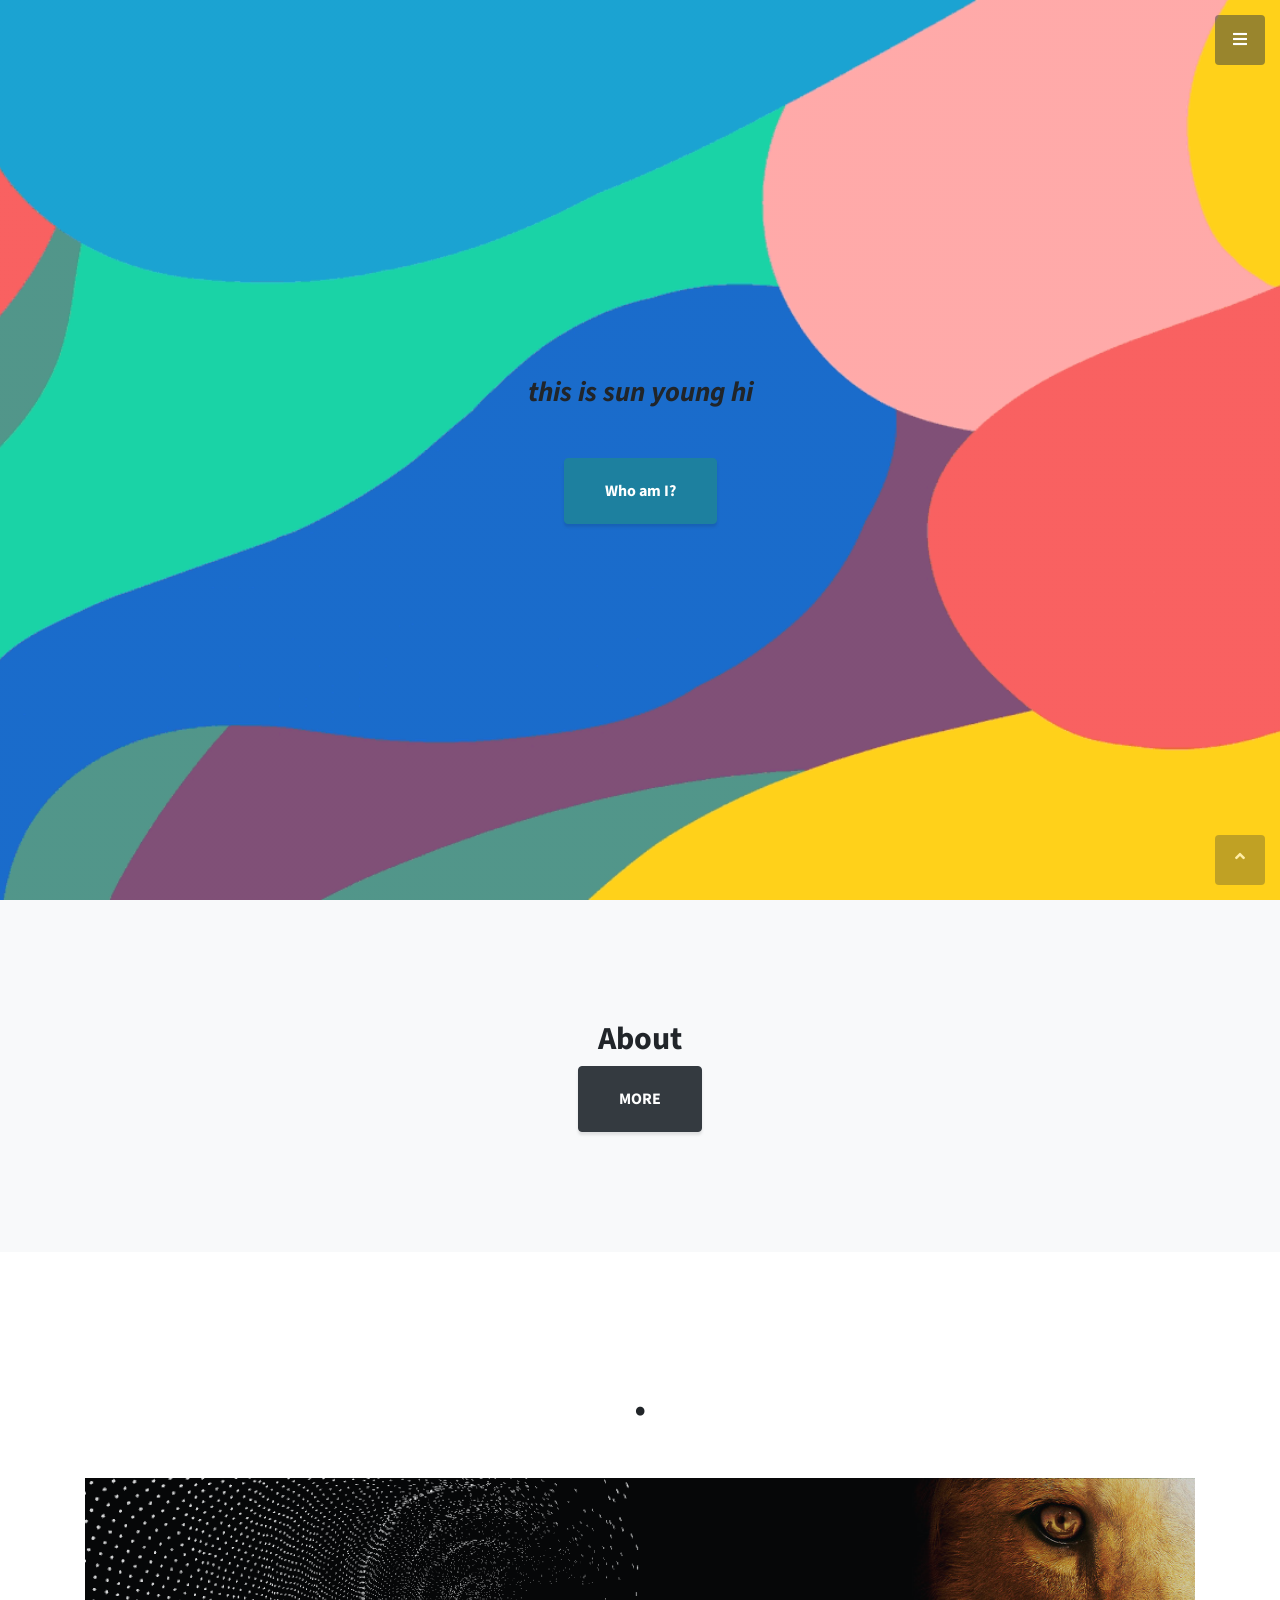
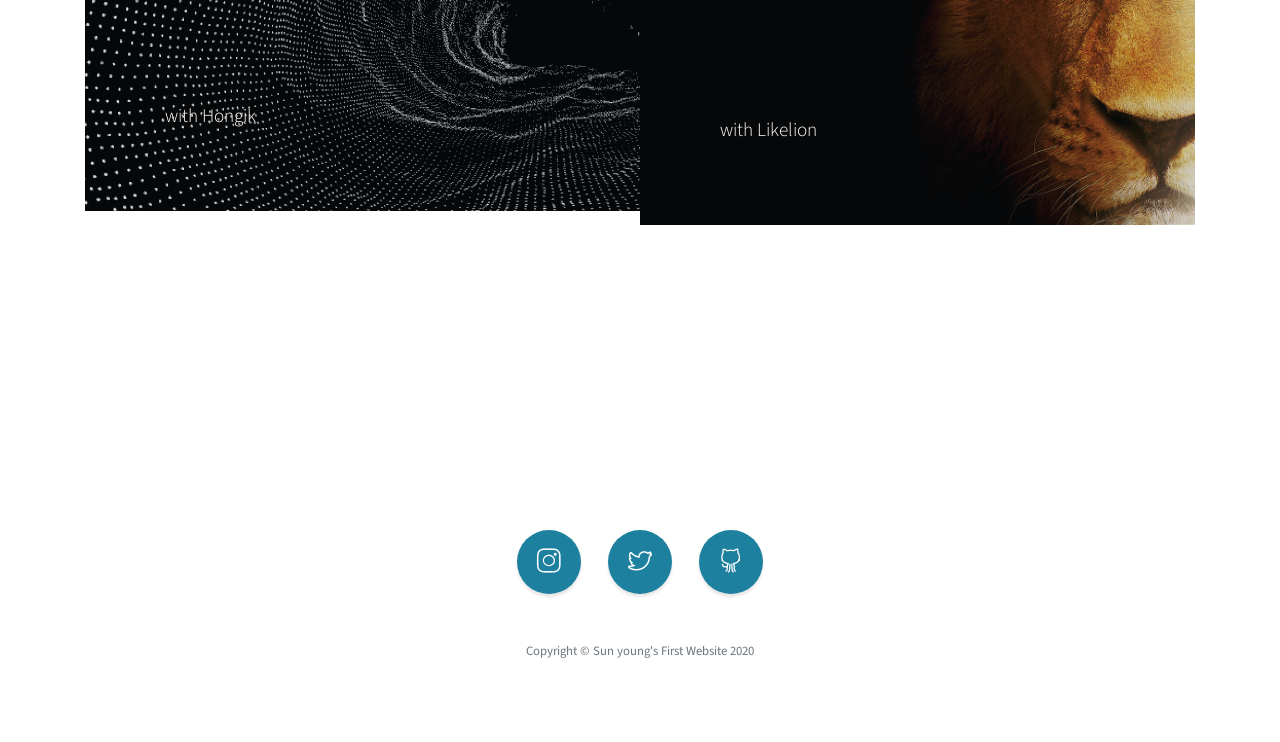
<file: index.html>
<!DOCTYPE html>
<html lang="kr">

<head>

  <meta charset="utf-8">
  <meta name="viewport" content="width=device-width, initial-scale=1, shrink-to-fit=no">
  <meta name="description" content="">
  <meta name="author" content="">

  <title>this is sun young hi</title>

  <!-- Bootstrap Core CSS -->
  <link href="vendor/bootstrap/css/bootstrap.min.css" rel="stylesheet">

  <!-- Custom Fonts -->
  <link href="vendor/fontawesome-free/css/all.min.css" rel="stylesheet" type="text/css">
  <link href="https://fonts.googleapis.com/css?family=Source+Sans+Pro:300,400,700,300italic,400italic,700italic" rel="stylesheet" type="text/css">
  <link href="vendor/simple-line-icons/css/simple-line-icons.css" rel="stylesheet">

  <!-- Custom CSS -->
  <link href="css/stylish-portfolio.min.css" rel="stylesheet">

</head>

<body id="page-top">

  <!-- Navigation -->
  <a class="menu-toggle rounded" href="#">
    <i class="fas fa-bars"></i>
  </a>
  <nav id="sidebar-wrapper">
    <ul class="sidebar-nav">
      <li class="sidebar-brand">
        <a class="js-scroll-trigger" href="#page-top">🖐</a>
      </li>
      <li class="sidebar-nav-item">
        <a class="js-scroll-trigger" href="#page-top">Home</a>
      </li>
      <li class="sidebar-nav-item">
        <a class="js-scroll-trigger" href="#about">About</a>
      </li>
      <li class="sidebar-nav-item">
        <a class="js-scroll-trigger" href="#portfolio">Works</a>
      </li>

      <li class="sidebar-nav-item">
        <a class="js-scroll-trigger" href="#contact">Contact</a>
      </li>
    </ul>
  </nav>

  <!-- Header -->
  <header class="masthead d-flex">
    <div class="container text-center my-auto">
      
      <h3 class="mb-5">
        <em>this is sun young hi</em>
      </h3>
      <a class="btn btn-primary btn-xl js-scroll-trigger" href="#about">Who am I?</a>
    </div>
    <div class="overlay"></div>
  </header>

  <!-- About -->
  <section class="content-section bg-light"  id="about">
    <div class="container text-center"><h2>About</h2></div>
      <div class="container text-center">
      <div class="row">
        
      </div></div>
      <div class="container text-center"><a class="btn btn-dark btn-xl js-scroll-trigger" href="#portfolio">MORE</a></div>
  </section>

 <!-- Portfolio -->
 <section class="content-section" id="portfolio" >
  <div class="container">
    <div class="content-section-heading text-center">
      <h3 class="text-secondary mb-0"></h3>
      <h2 class="mb-5">.</h2>
    </div>
    <div class="row no-gutters">

      <div class="col-lg-6">
          <a class="portfolio-item" href="hongik.html">
            <span class="caption">
              <span class="caption-content">
                  
                  <h2></h2>
                  <p class="mb-0"> with Hongik</p>
               </span>
            </span>
           <img class="img-fluid" src="img/math-gifs.gif" alt="">
         </a>
      </div>
     
      <div class="col-lg-6">
        <a class="portfolio-item" href="likelion.html">
          <span class="caption">
            <span class="caption-content">
             
              <h2></h2>
              <p class="mb-0"> with Likelion</p>
            </span>
          </span>
          <img class="img-fluid" src="img/lion.jpg" alt="">
        </a>
      </div>
     <div class="container">
      <div class="content-section-heading text-center">
          
          <h2 class="mb-5"><br></h2>
        </div></div> 
  

  </div>
  </div>
</section>
  
  <!-- Footer -->
  <footer class="footer text-center">
    <div class="container">
      <ul class="list-inline mb-5">
        <li class="list-inline-item">
          <a class="social-link rounded-circle text-white mr-3" href="https://www.instagram.com/ssun_o2_/">
            <i class="icon-social-instagram"></i>
          </a>
        </li>
        <li class="list-inline-item">
          <a class="social-link rounded-circle text-white mr-3" href="https://blog.naver.com/98meliss">
            <i class="icon-social-twitter"></i>
          </a>
        </li>
        <li class="list-inline-item">
          <a class="social-link rounded-circle text-white" href="https://github.com/meliss123456">
            <i class="icon-social-github"></i>
          </a>
        </li>
      </ul>
      <p class="text-muted small mb-0">Copyright &copy; Sun young's First Website 2020</p>
    </div>
  </footer>

  <!-- Scroll to Top Button-->
  <a class="scroll-to-top rounded js-scroll-trigger" href="#page-top">
    <i class="fas fa-angle-up"></i>
  </a>

  <!-- Bootstrap core JavaScript -->
  <script src="vendor/jquery/jquery.min.js"></script>
  <script src="vendor/bootstrap/js/bootstrap.bundle.min.js"></script>

  <!-- Plugin JavaScript -->
  <script src="vendor/jquery-easing/jquery.easing.min.js"></script>

  <!-- Custom scripts for this template -->
  <script src="js/stylish-portfolio.min.js"></script>

</body>

</html>
</file>
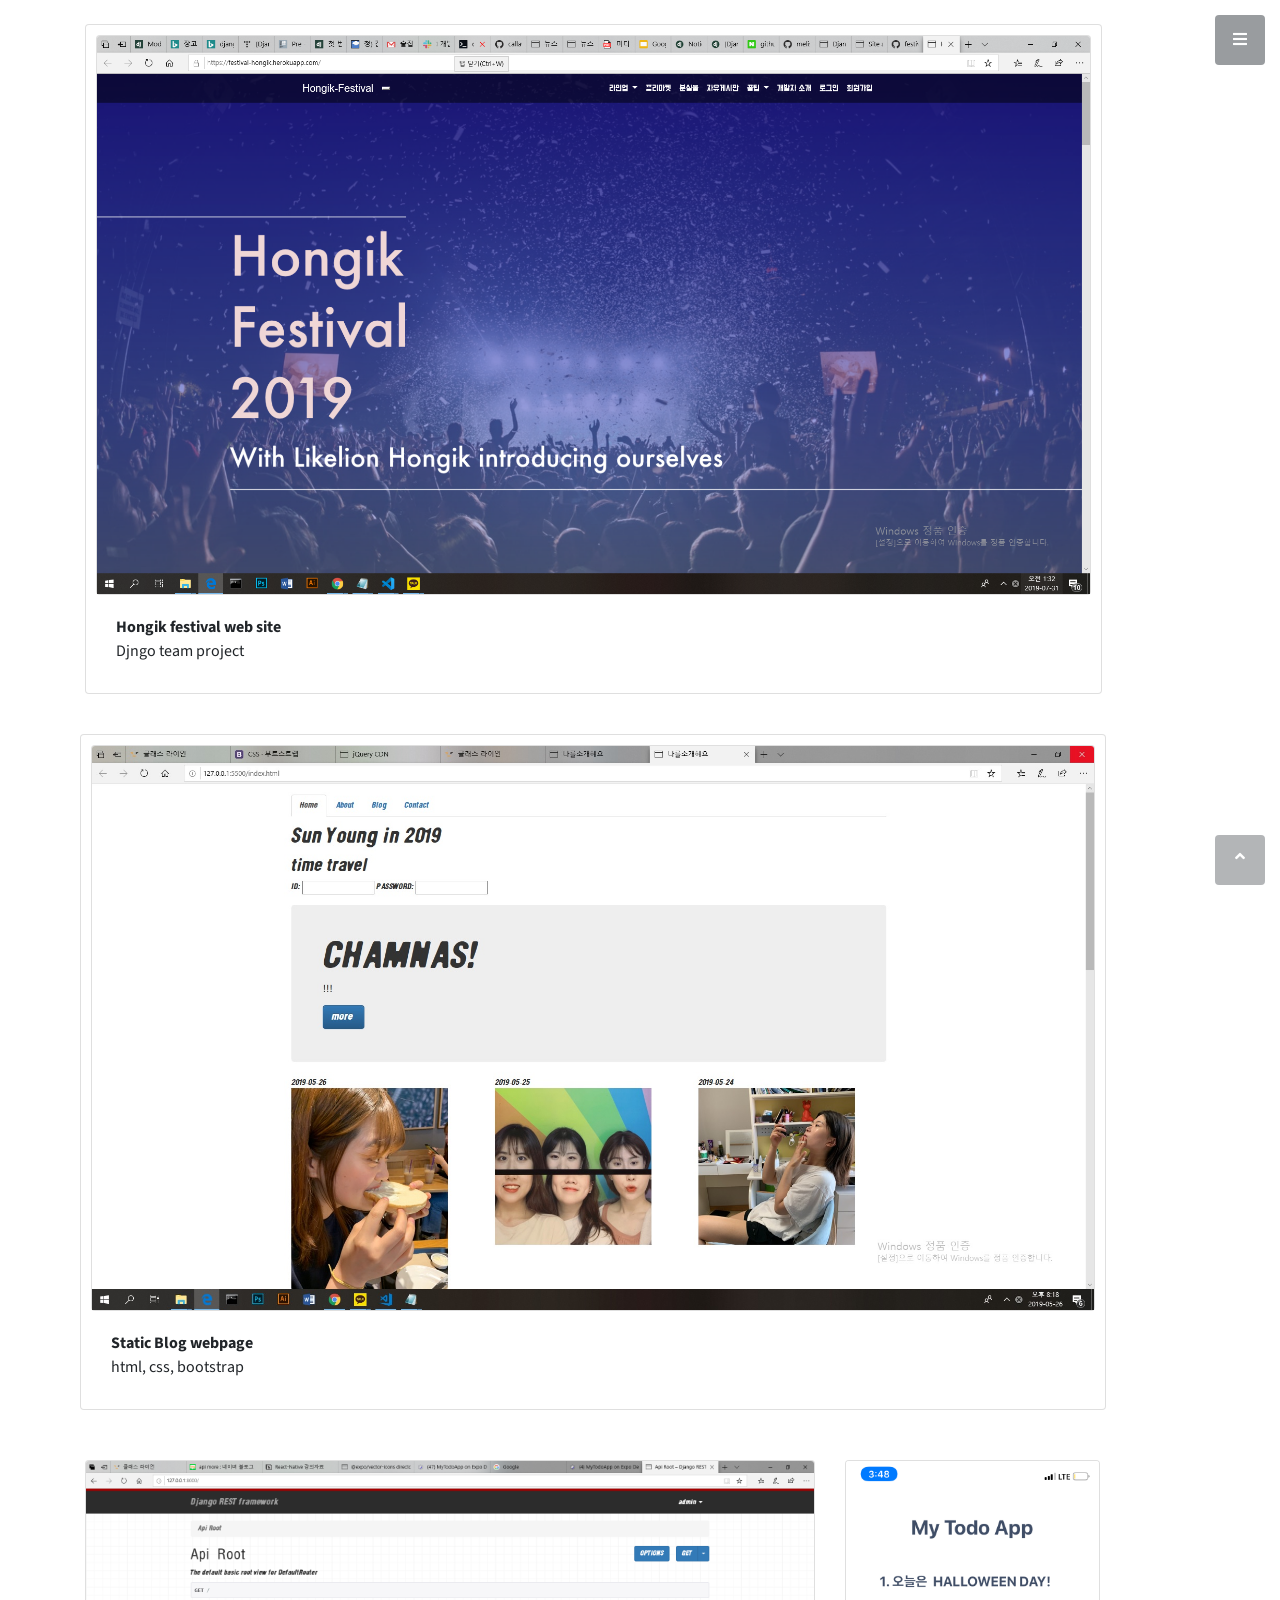
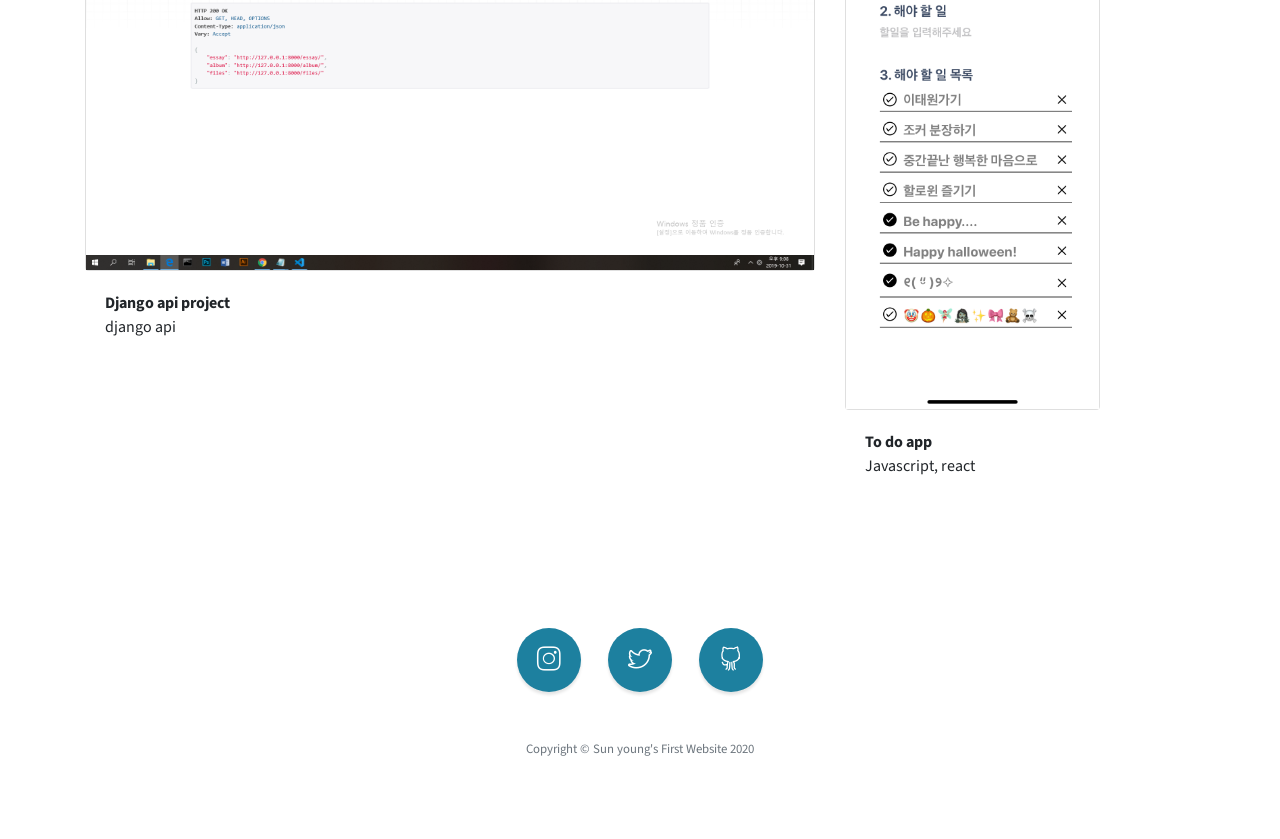
<file: likelion.html>
<!doctype html>
    <html lang="ko">
      <head>
        <!-- Required meta tags -->
        <meta charset="utf-8">
        <meta name="viewport" content="width=device-width, initial-scale=1, shrink-to-fit=no">
        <meta name="description" content="">
        <meta name="author" content="">
    
        <!-- Bootstrap CSS -->
        <link rel="stylesheet" href="https://stackpath.bootstrapcdn.com/bootstrap/4.3.1/css/bootstrap.min.css" integrity="sha384-ggOyR0iXCbMQv3Xipma34MD+dH/1fQ784/j6cY/iJTQUOhcWr7x9JvoRxT2MZw1T" crossorigin="anonymous">
        <link href="vendor/bootstrap/css/bootstrap.min.css" rel="stylesheet">
        <!-- Optional JavaScript -->

        <!-- Custom Fonts -->
        <link href="vendor/fontawesome-free/css/all.min.css" rel="stylesheet" type="text/css">
        <link href="https://fonts.googleapis.com/css?family=Source+Sans+Pro:300,400,700,300italic,400italic,700italic" rel="stylesheet" type="text/css">
        <link href="vendor/simple-line-icons/css/simple-line-icons.css" rel="stylesheet">

        <!-- Custom CSS -->
        <link href="css/stylish-portfolio.min.css" rel="stylesheet">

        <!-- jQuery first, then Popper.js, then Bootstrap JS -->
        <script src="https://code.jquery.com/jquery-3.3.1.slim.min.js" integrity="sha384-q8i/X+965DzO0rT7abK41JStQIAqVgRVzpbzo5smXKp4YfRvH+8abtTE1Pi6jizo" crossorigin="anonymous"></script>
        <script src="https://cdnjs.cloudflare.com/ajax/libs/popper.js/1.14.7/umd/popper.min.js" integrity="sha384-UO2eT0CpHqdSJQ6hJty5KVphtPhzWj9WO1clHTMGa3JDZwrnQq4sF86dIHNDz0W1" crossorigin="anonymous"></script>
        <script src="https://stackpath.bootstrapcdn.com/bootstrap/4.3.1/js/bootstrap.min.js" integrity="sha384-JjSmVgyd0p3pXB1rRibZUAYoIIy6OrQ6VrjIEaFf/nJGzIxFDsf4x0xIM+B07jRM" crossorigin="anonymous"></script>
    
        <title>this is sun young hi</title>


      </head>


      <body background color:black, id="page-top">
       <!-- Navigation -->
  <a class="menu-toggle rounded" href="#">
    <i class="fas fa-bars"></i>
  </a>
  <nav id="sidebar-wrapper">
    <ul class="sidebar-nav">
      <li class="sidebar-brand">
        <a class="js-scroll-trigger" href="index.html">🖐</a>
      </li>
      <li class="sidebar-nav-item">
        <a class="js-scroll-trigger" href="index.html">Home</a>
      </li>
      <li class="sidebar-nav-item">
        <a class="js-scroll-trigger" href="index.html">About</a>
      </li>
      <li class="sidebar-nav-item">
        <a class="js-scroll-trigger" href="index.html">Works</a>
      </li>

      <li class="sidebar-nav-item">
        <a class="js-scroll-trigger" href="index.html">Contact</a>
      </li>
    </ul>
  </nav>
        <br>

    <!-- Search "Card" -->    
    <!-- 컴포넌트 나란히 배치하기 : Search "Grid System" -->

    <div class="container"> 

      

        <div class="form-row">
        <div class="form-group col-md-11">
            <div class="card" style="position:center; width: 100%; padding:10px; ">
             <a class="card" href="https://festival-hongik.herokuapp.com">
                <img src="p2/festival.png" class="card-img-top" alt="festival"></a>
                <div class="card-body">
                    <p class="card-text"><strong>Hongik festival web site</strong><br>Djngo team project</p>
                </div>
            </div> <br>
        </div>


        <div class="form-row">
        <div class="form-group col-md-11">
            <div class="card" style="position:center; width: 100%; padding:10px; ">
             <a class="card" href="https://meliss123456.github.io/. ">
                <img src="p2/blogpractice.jpg" class="card-img-top" alt="blog"></a>
                <div class="card-body">
                    <p class="card-text"><strong>Static Blog webpage</strong><br>html, css, bootstrap</p>
                </div>
            </div> <br>
        </div>

      <div class="form-row">
          <div class="form-group col-md-8">
              <div class="" style="width: 100%; padding:10px; ">
               <a class="card" href="https://github.com/meliss123456/restproj ">
                  <img src="p2/api.png" class="card-img-top" alt="api"></a>
                  <div class="card-body">
                      <p class="card-text"><strong>Django api project</strong><br>django api</p>
                  </div>
              </div> <br>
          </div>
  
          <div class="form-group col-md-3">
              <div class="" style="width: 100%; padding:10px;">
               <a class="card" href="https://github.com/meliss123456/mytodoapp">
                  <img src="p2/todo.png" class="card-img-top" alt="todo"></a>
                  <div class="card-body">
                      <p class="card-text"><strong>To do app</strong><br>Javascript, react</p>
                  </div>
              </div> <br>
          </div>
    
          </div>
            
    
      
         
        
       
        
        </div>
    </div>    
    

  <!-- Footer -->
  <footer class="footer text-center">
    <div class="container">
      <ul class="list-inline mb-5">
        <li class="list-inline-item">
          <a class="social-link rounded-circle text-white mr-3" href="https://www.instagram.com/ssun_o2_/">
            <i class="icon-social-instagram"></i>
          </a>
        </li>
        <li class="list-inline-item">
          <a class="social-link rounded-circle text-white mr-3" href="https://twitter.com/TheBlueHouseKR/">
            <i class="icon-social-twitter"></i>
          </a>
        </li>
        <li class="list-inline-item">
          <a class="social-link rounded-circle text-white" href="https://github.com/rnjsguswl393/rnjsguswl393.github.io">
            <i class="icon-social-github"></i>
          </a>
        </li>
      </ul>
      <p class="text-muted small mb-0">Copyright &copy; Sun young's First Website 2020</p>
    </div>
  </footer>

  <!-- Scroll to Top Button-->
  <a class="scroll-to-top rounded js-scroll-trigger" href="#page-top">
    <i class="fas fa-angle-up"></i>
  </a>

  <!-- Bootstrap core JavaScript -->
  <script src="vendor/jquery/jquery.min.js"></script>
  <script src="vendor/bootstrap/js/bootstrap.bundle.min.js"></script>

  <!-- Plugin JavaScript -->
  <script src="vendor/jquery-easing/jquery.easing.min.js"></script>

  <!-- Custom scripts for this template -->
  <script src="js/stylish-portfolio.min.js"></script>

    </body>

    </html>
</file>
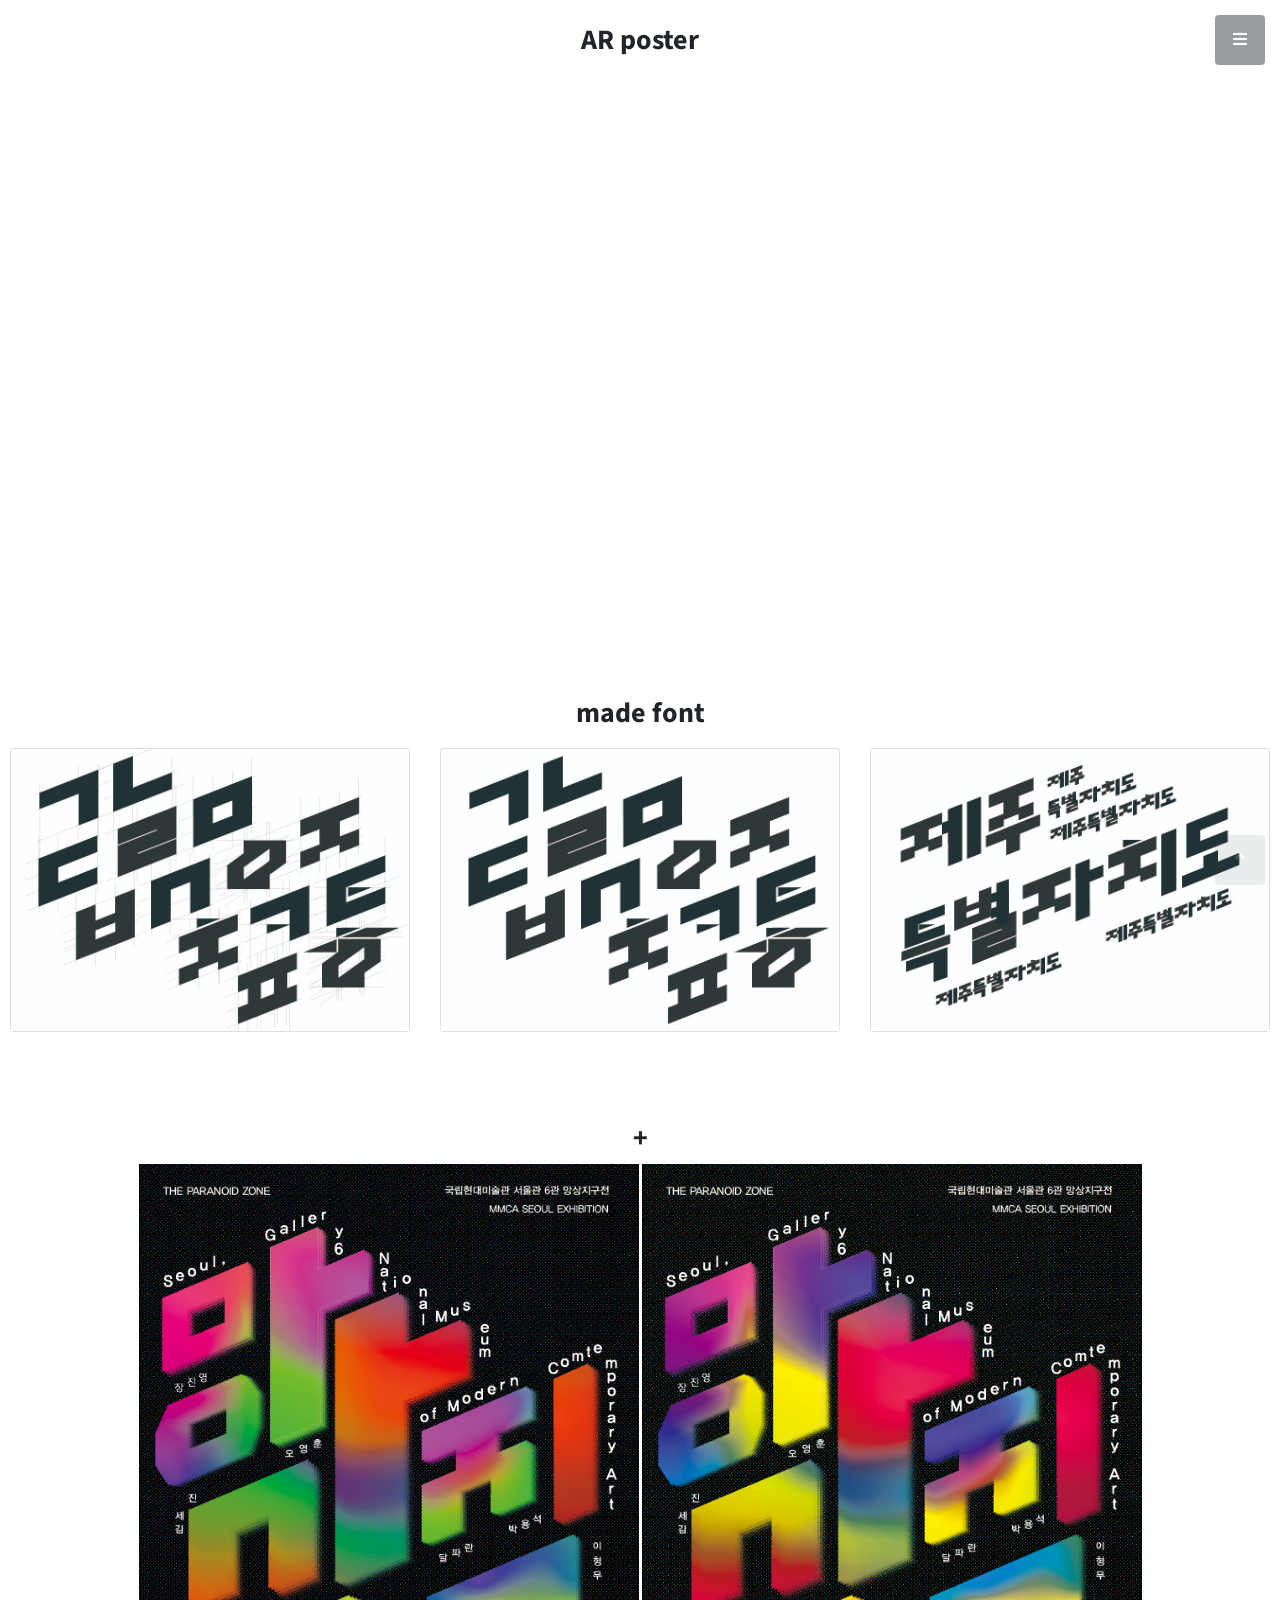
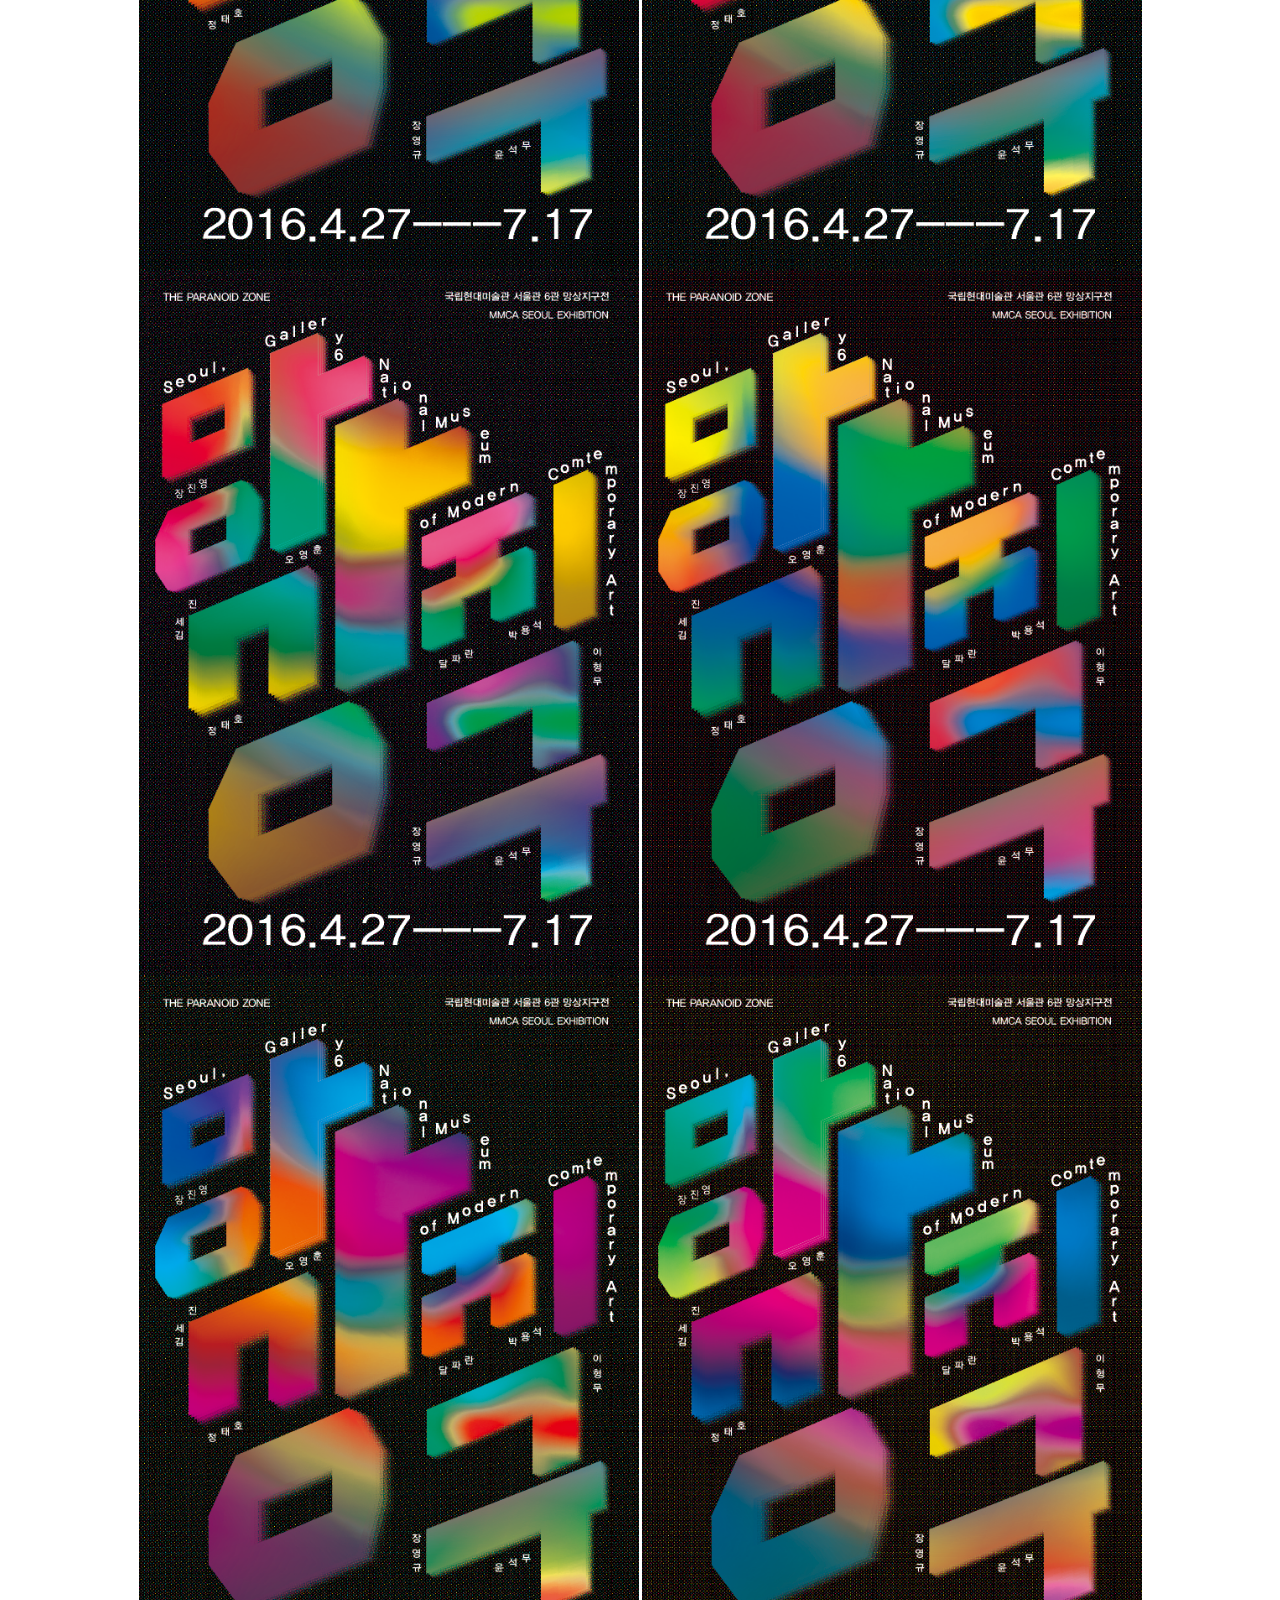
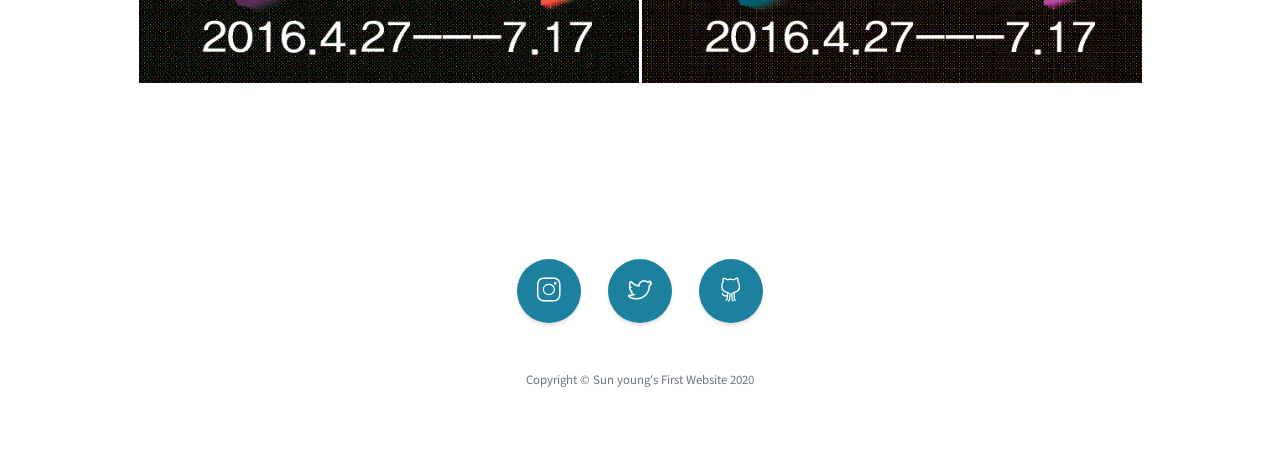
<file: motion.html>
<!doctype html>
    <html lang="ko">
      <head>
        <!-- Required meta tags -->
        <meta charset="utf-8">
        <meta name="viewport" content="width=device-width, initial-scale=1, shrink-to-fit=no">
        <meta name="description" content="">
        <meta name="author" content="">
    
        <!-- Bootstrap CSS -->
        <link rel="stylesheet" href="https://stackpath.bootstrapcdn.com/bootstrap/4.3.1/css/bootstrap.min.css" integrity="sha384-ggOyR0iXCbMQv3Xipma34MD+dH/1fQ784/j6cY/iJTQUOhcWr7x9JvoRxT2MZw1T" crossorigin="anonymous">
        <link href="vendor/bootstrap/css/bootstrap.min.css" rel="stylesheet">
        <!-- Optional JavaScript -->

        <!-- Custom Fonts -->
        <link href="vendor/fontawesome-free/css/all.min.css" rel="stylesheet" type="text/css">
        <link href="https://fonts.googleapis.com/css?family=Source+Sans+Pro:300,400,700,300italic,400italic,700italic" rel="stylesheet" type="text/css">
        <link href="vendor/simple-line-icons/css/simple-line-icons.css" rel="stylesheet">

        <!-- Custom CSS -->
        <link href="css/stylish-portfolio.min.css" rel="stylesheet">

        <!-- jQuery first, then Popper.js, then Bootstrap JS -->
        <script src="https://code.jquery.com/jquery-3.3.1.slim.min.js" integrity="sha384-q8i/X+965DzO0rT7abK41JStQIAqVgRVzpbzo5smXKp4YfRvH+8abtTE1Pi6jizo" crossorigin="anonymous"></script>
        <script src="https://cdnjs.cloudflare.com/ajax/libs/popper.js/1.14.7/umd/popper.min.js" integrity="sha384-UO2eT0CpHqdSJQ6hJty5KVphtPhzWj9WO1clHTMGa3JDZwrnQq4sF86dIHNDz0W1" crossorigin="anonymous"></script>
        <script src="https://stackpath.bootstrapcdn.com/bootstrap/4.3.1/js/bootstrap.min.js" integrity="sha384-JjSmVgyd0p3pXB1rRibZUAYoIIy6OrQ6VrjIEaFf/nJGzIxFDsf4x0xIM+B07jRM" crossorigin="anonymous"></script>
    
        <title>this is sun young hi</title>


      </head>


      <body background color:black, id="page-top">
       <!-- Navigation -->
  <a class="menu-toggle rounded" href="#">
    <i class="fas fa-bars"></i>
  </a>
  <nav id="sidebar-wrapper">
    <ul class="sidebar-nav">
      <li class="sidebar-brand">
        <a class="js-scroll-trigger" href="index.html">🖐</a>
      </li>
      <li class="sidebar-nav-item">
        <a class="js-scroll-trigger" href="index.html">Home</a>
      </li>
      <li class="sidebar-nav-item">
        <a class="js-scroll-trigger" href="index.html">About</a>
      </li>
      <li class="sidebar-nav-item">
        <a class="js-scroll-trigger" href="index.html">Works</a>
      </li>

      <li class="sidebar-nav-item">
        <a class="js-scroll-trigger" href="index.html">Contact</a>
      </li>
    </ul>
  </nav>
        <br>

    <!-- Search "Card" -->    
    <!-- 컴포넌트 나란히 배치하기 : Search "Grid System" -->

<section class="box_container" >
    <div class="box" align="center">

    
    <div class="box">
        <h3>AR poster</h3>
    <video width="800px" height="600px" src="p1/vr.mp4" contorls autoplay muted loop></video> </div>
   <br>

<h3>made font</h3>
     <div class="form-row">
            <div class="form-group col-md-4">
                <div class="" style="width: 100%; padding:10px; ">
                <a class="card" href="motion.html">
                    <img src="p1/p1.jpg" class="card-img-top" alt="poster1"></a>
                    <div class="card-body">
                        <p class="card-text"></p>
                    </div>
                </div> <br>
            </div>
    
            <div class="form-group col-md-4">
                <div class="" style="width: 100%; padding:10px;">
                <a class="card" href="motion.html">
                    <img src="p1/p2.jpg" class="card-img-top" alt="poster1"></a>
                    <div class="card-body">
                        <p class="card-text"></p>
                    </div>
                </div> <br>
            </div>
    
            <div class="form-group col-md-4">
                <div class="" style="width: 100%; padding:10px;">
                <a class="card" href="motion.html">
                    <img src="p1/p3.jpg" class="card-img-top" alt="poster1"></a>
                    <div class="card-body">
                        <p class="card-text"></p>
                    </div>
                </div> <br>
            </div> 
        </div>

   <div class="box">
        <h3>+</h3>
    </div>
    
    <div style="display: inline-block">
    <img src="p1/m/1.png" width=500px> </div>
    <div style="display: inline-block">
    <img src="p1/m/2.png" width=500px> </div><br>

     <div style="display: inline-block">
    <img src="p1/m/5.png" width=500px> </div>
    <div style="display: inline-block">
    <img src="p1/m/6.png" width=500px> </div><br>

        <div style="display: inline-block">
    <img src="p1/m/3.png" width=500px> </div>
    <div style="display: inline-block">
    <img src="p1/m/4.png" width=500px> </div></div><br>

    </div><br><br><br>



  <!-- Footer -->
  <footer class="footer text-center">
    <div class="container">
      <ul class="list-inline mb-5">
        <li class="list-inline-item">
          <a class="social-link rounded-circle text-white mr-3" href="https://www.instagram.com/ssun_o2_/">
            <i class="icon-social-instagram"></i>
          </a>
        </li>
        <li class="list-inline-item">
          <a class="social-link rounded-circle text-white mr-3" href="https://twitter.com/TheBlueHouseKR/">
            <i class="icon-social-twitter"></i>
          </a>
        </li>
        <li class="list-inline-item">
          <a class="social-link rounded-circle text-white" href="https://github.com/rnjsguswl393/rnjsguswl393.github.io">
            <i class="icon-social-github"></i>
          </a>
        </li>
      </ul>
      <p class="text-muted small mb-0">Copyright &copy; Sun young's First Website 2020</p>
    </div>
  </footer>

  <!-- Scroll to Top Button-->
  <a class="scroll-to-top rounded js-scroll-trigger" href="#page-top">
    <i class="fas fa-angle-up"></i>
  </a>

  <!-- Bootstrap core JavaScript -->
  <script src="vendor/jquery/jquery.min.js"></script>
  <script src="vendor/bootstrap/js/bootstrap.bundle.min.js"></script>

  <!-- Plugin JavaScript -->
  <script src="vendor/jquery-easing/jquery.easing.min.js"></script>

  <!-- Custom scripts for this template -->
  <script src="js/stylish-portfolio.min.js"></script>

    </body>

    </html>
</file>
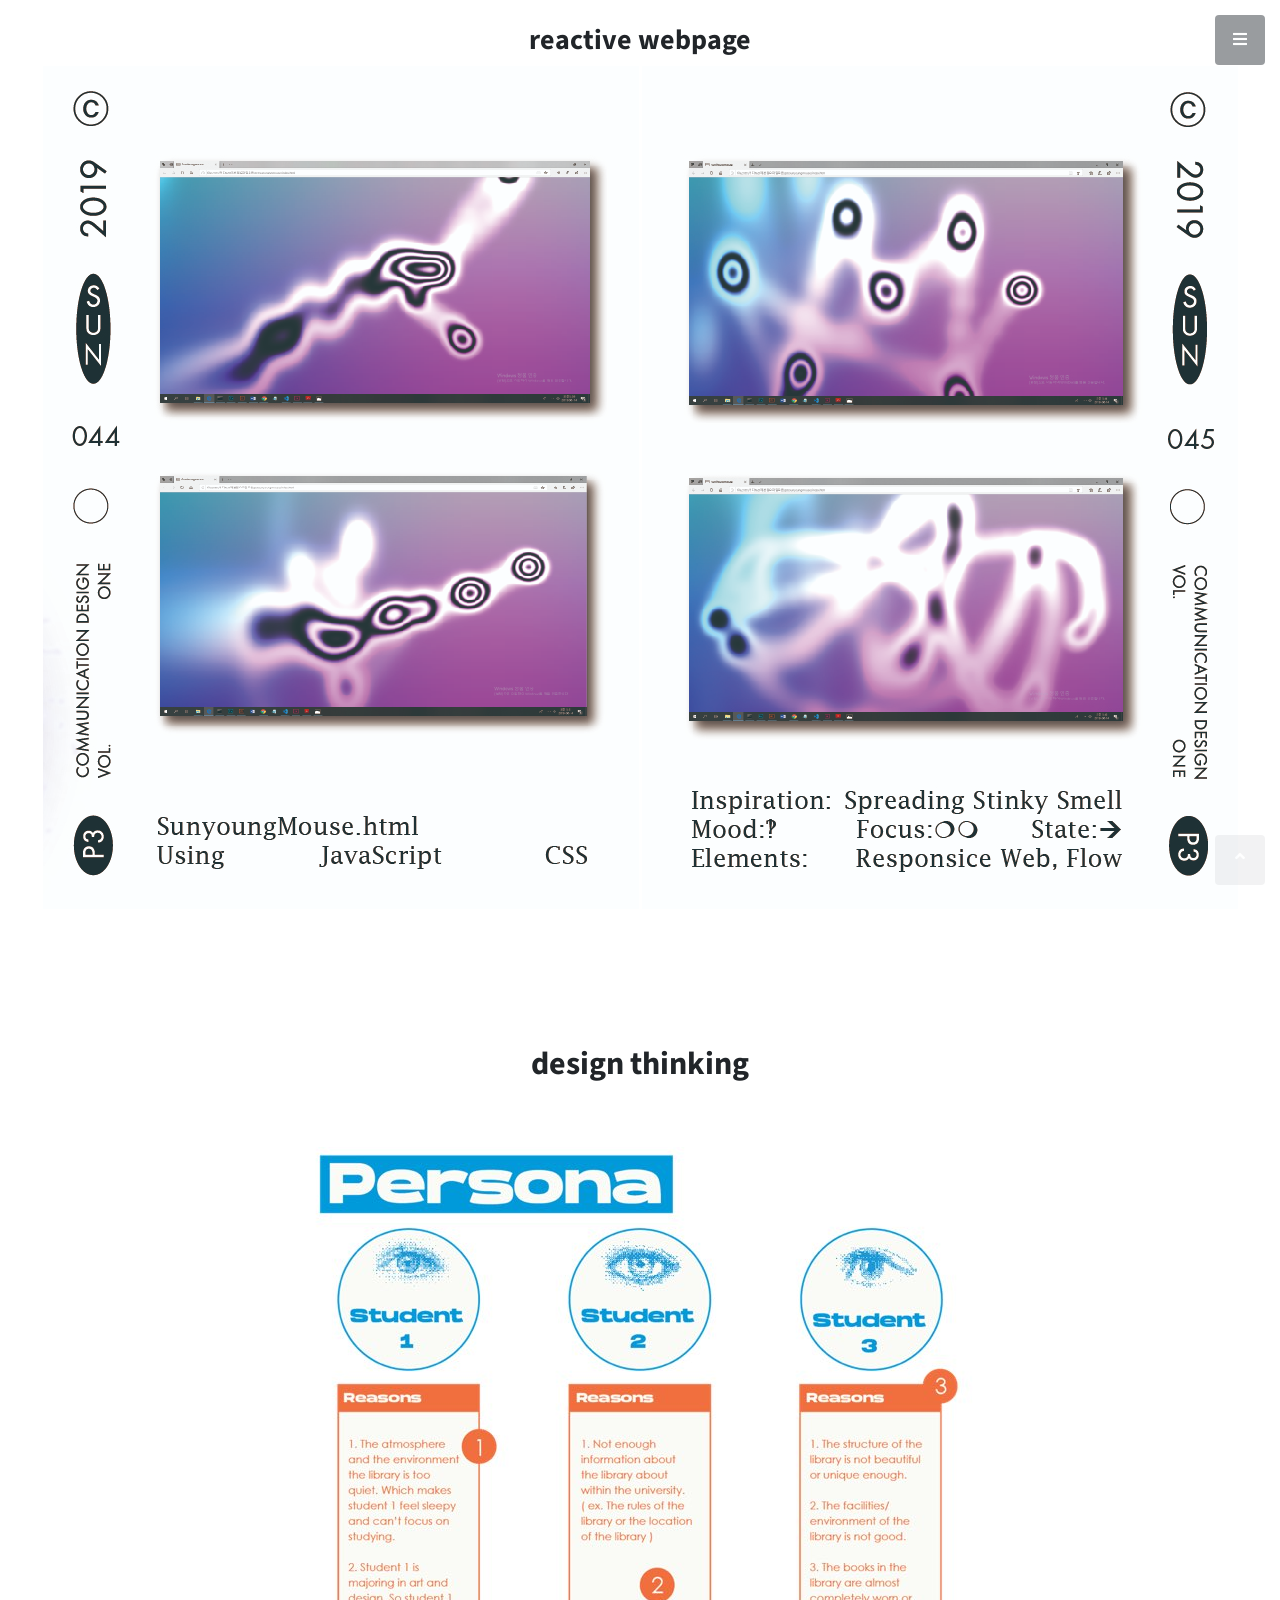
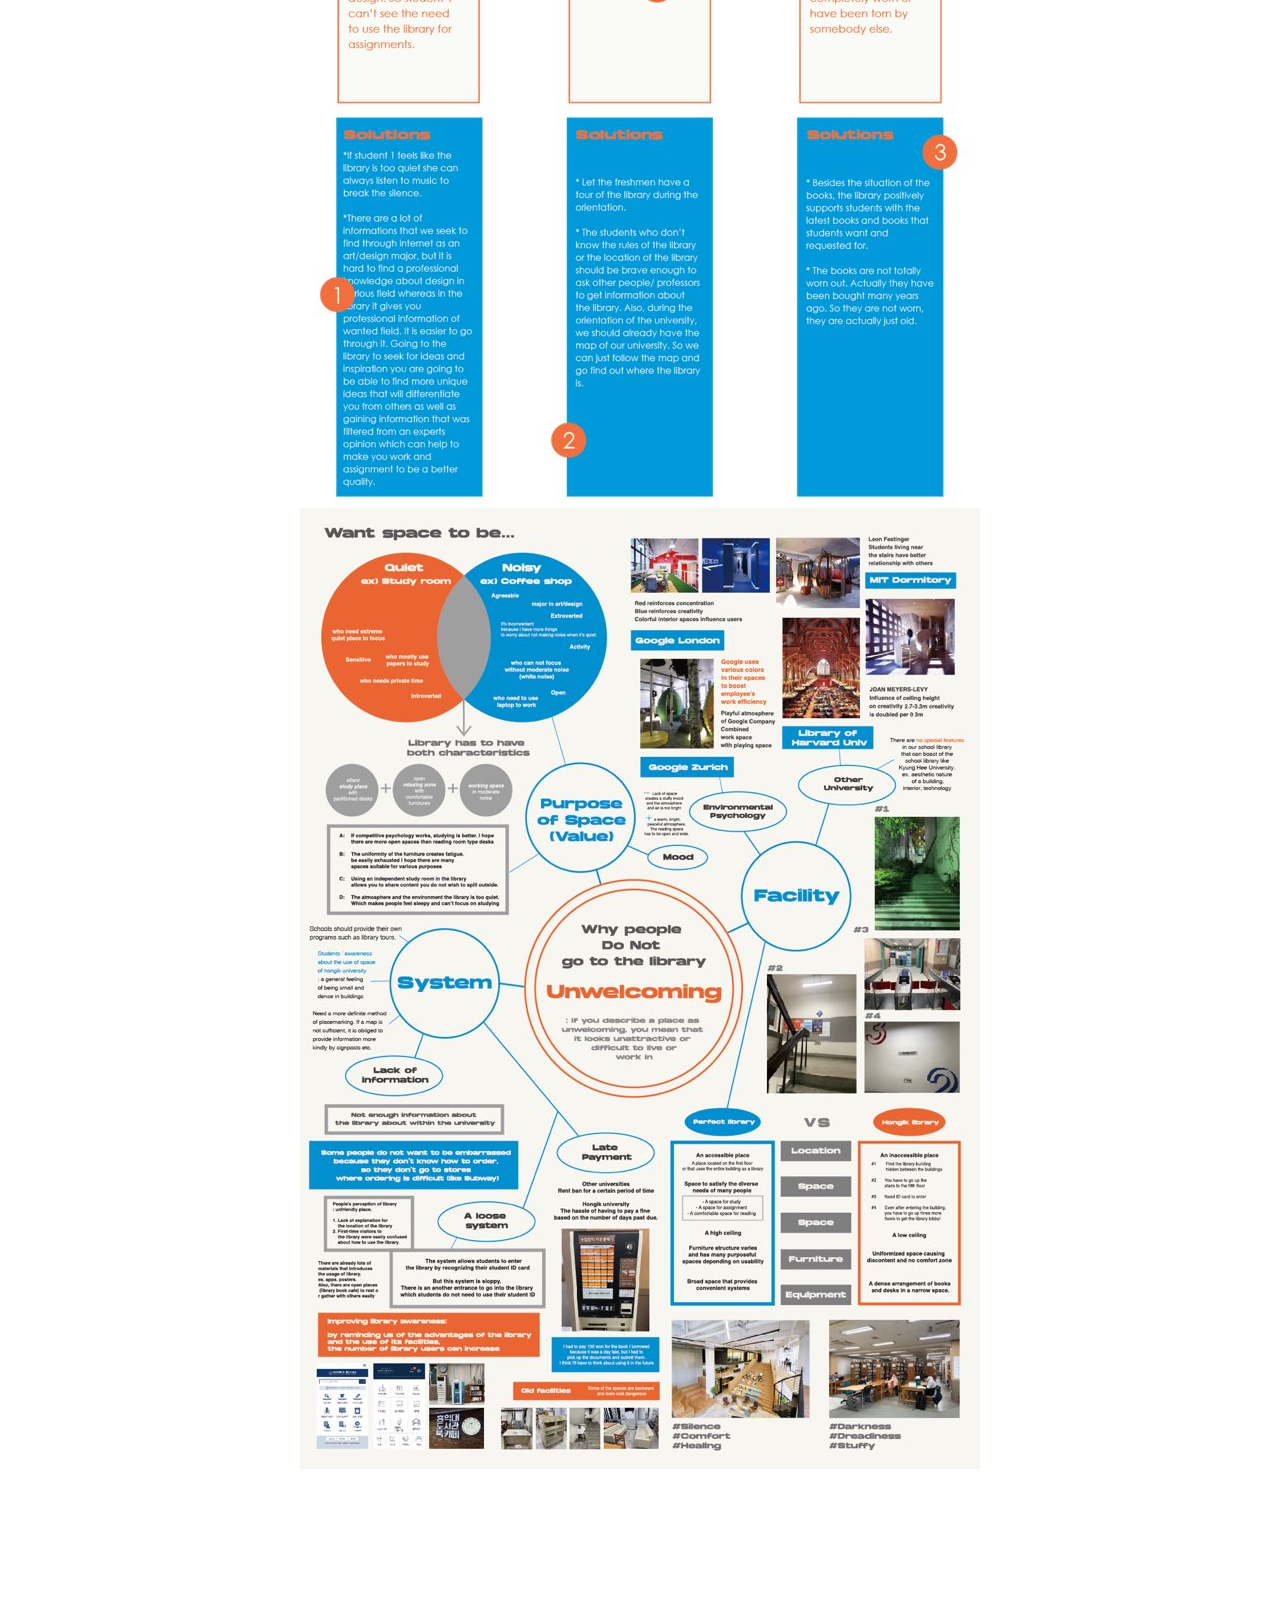
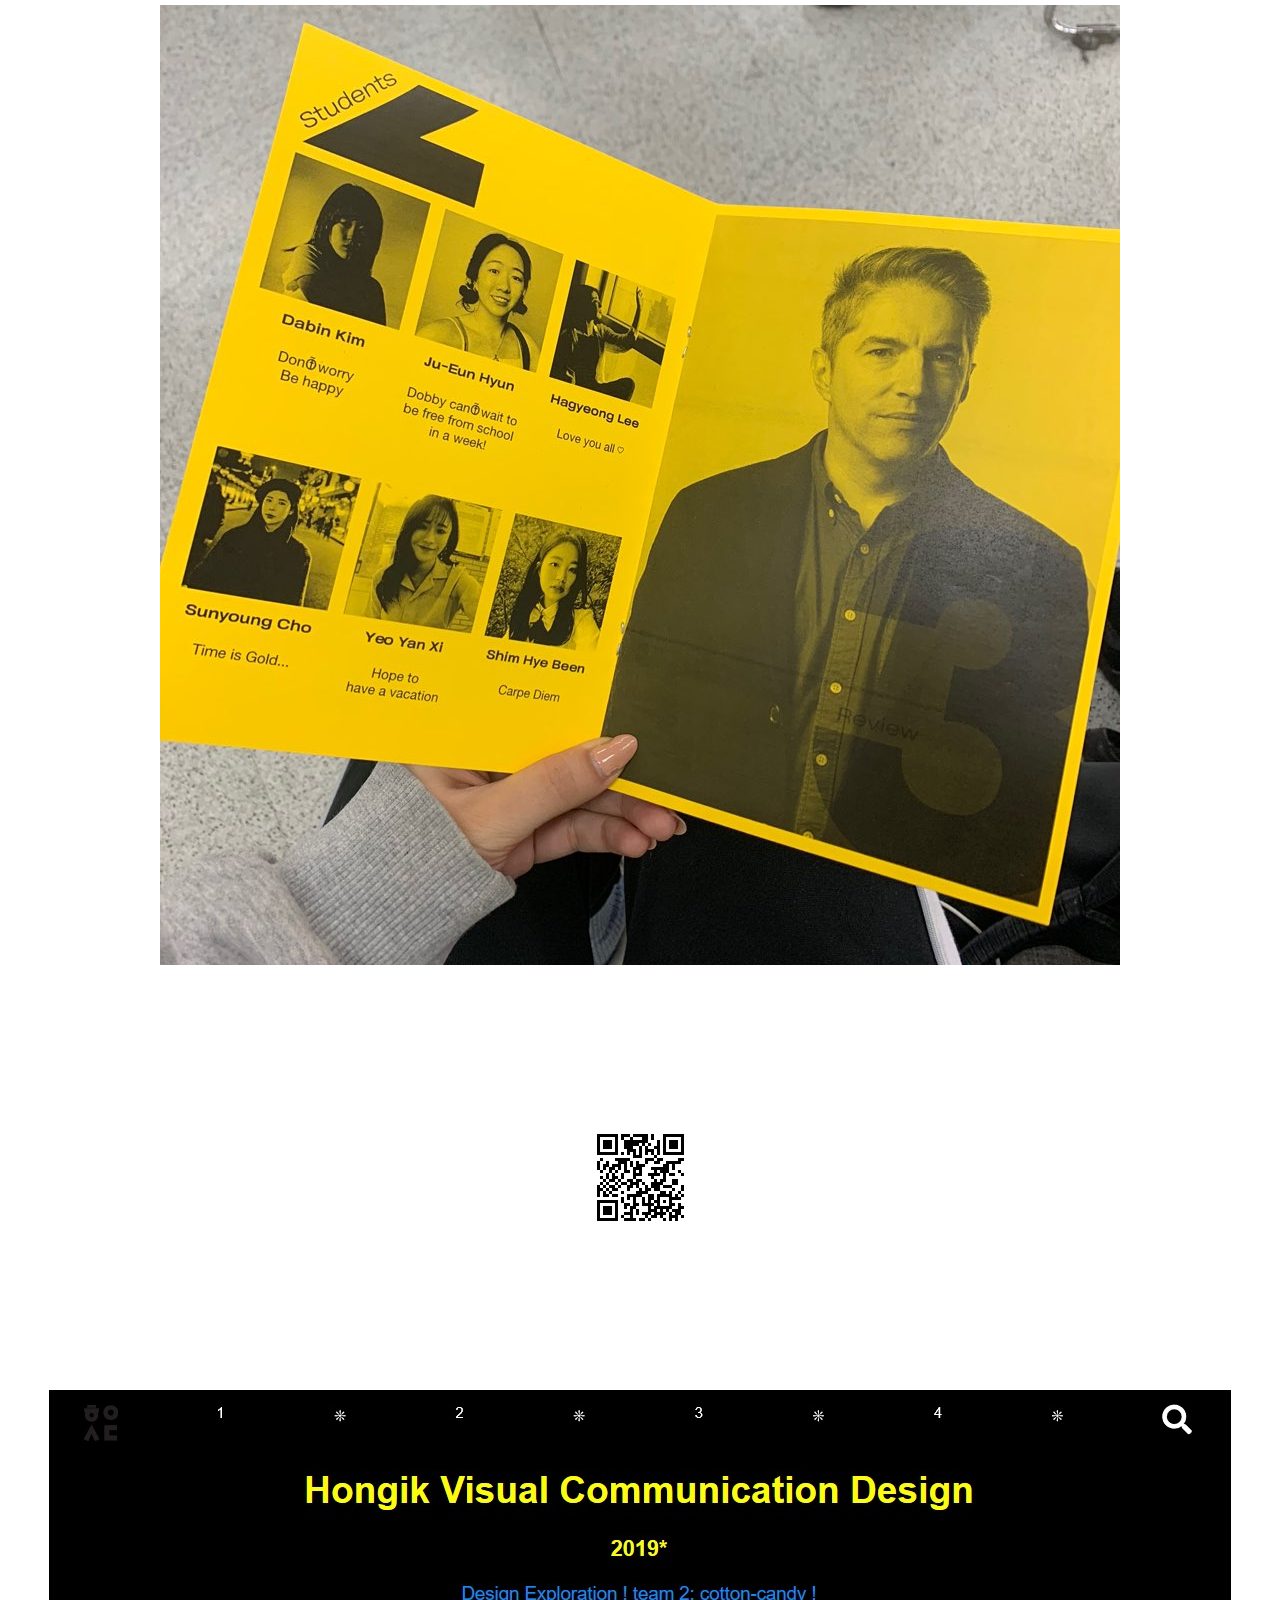
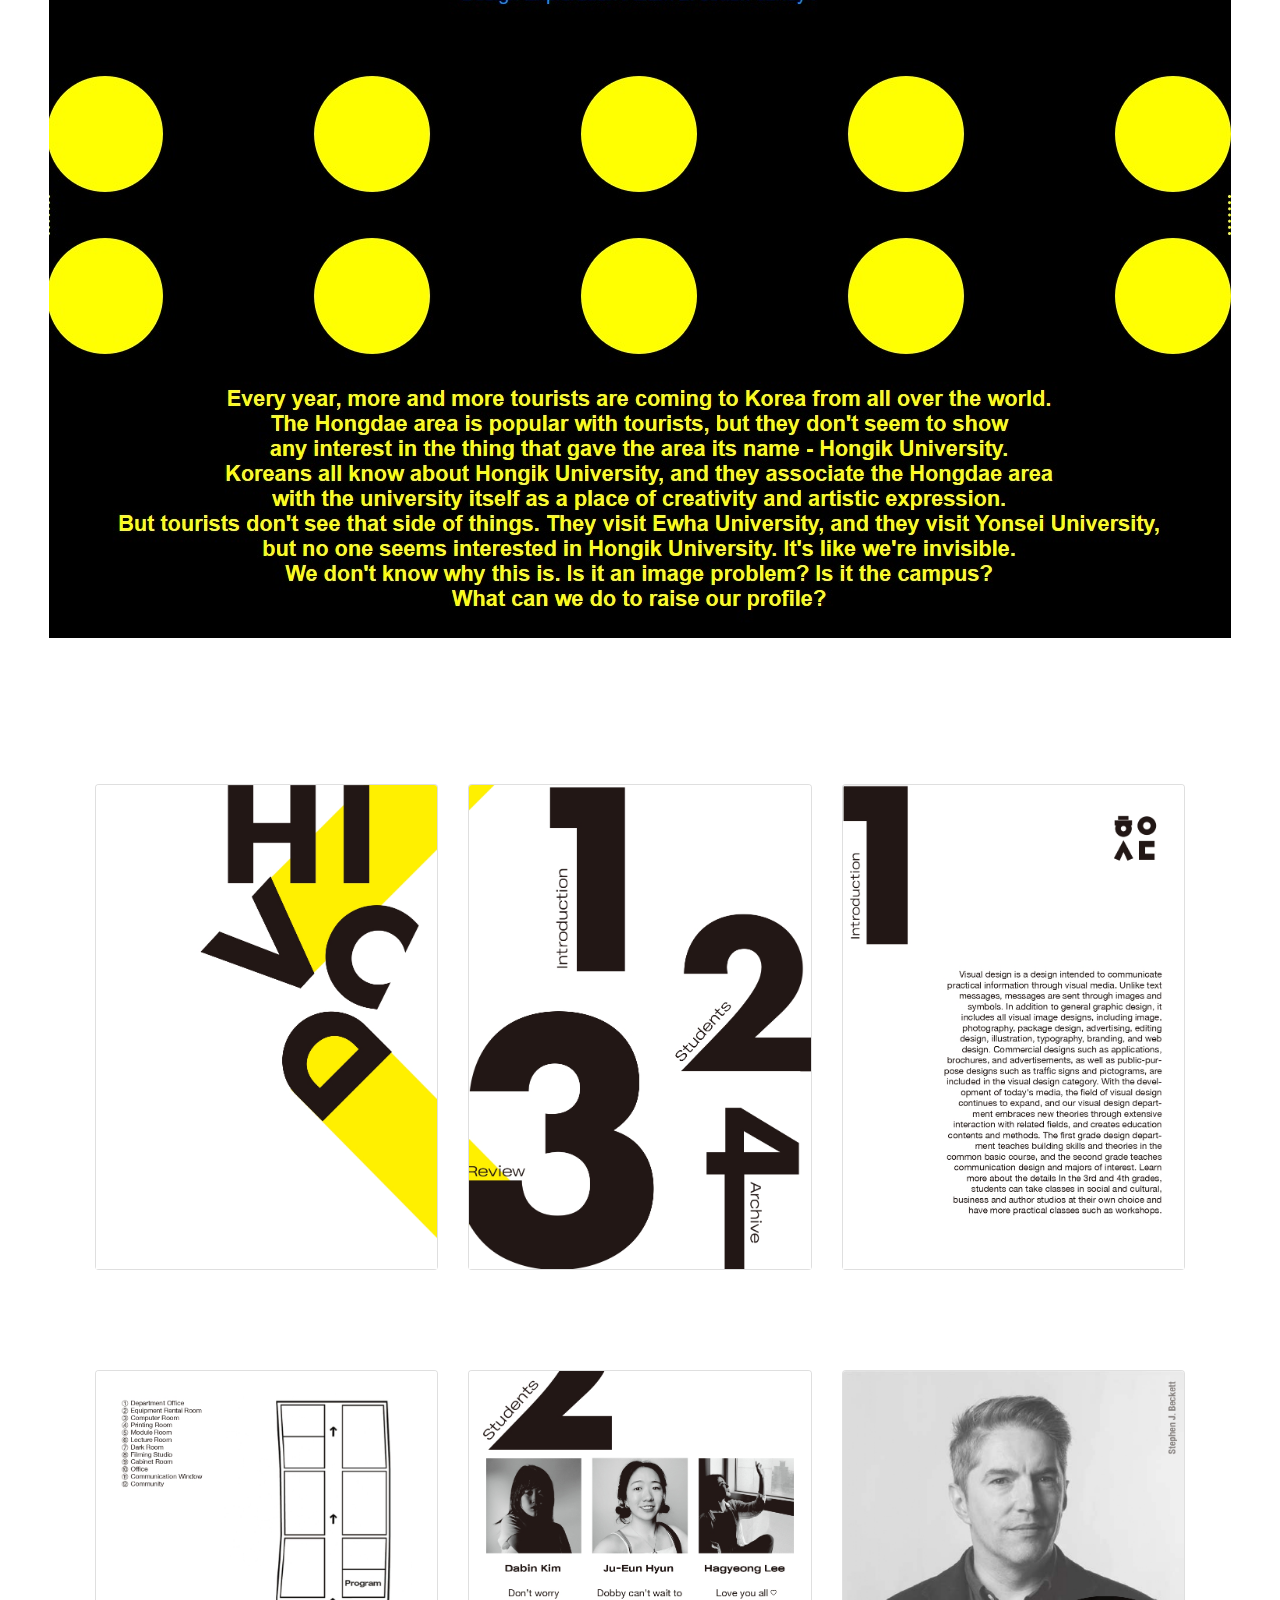
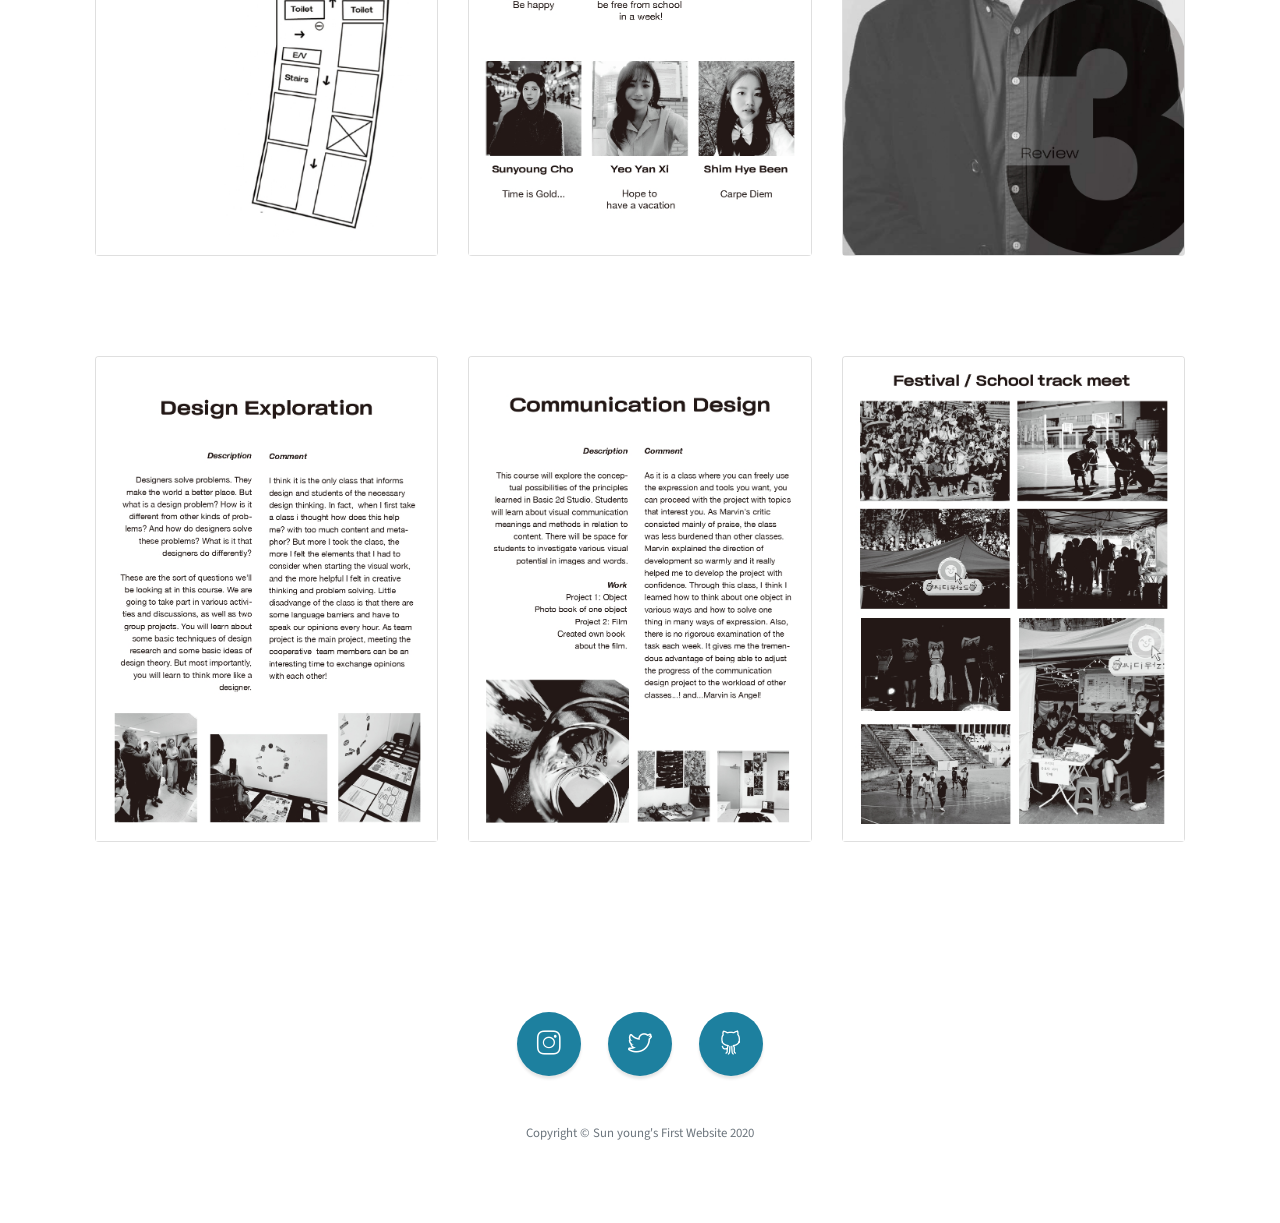
<file: web.html>
<!doctype html>
    <html lang="ko">
      <head>
        <!-- Required meta tags -->
        <meta charset="utf-8">
        <meta name="viewport" content="width=device-width, initial-scale=1, shrink-to-fit=no">
        <meta name="description" content="">
        <meta name="author" content="">
    
        <!-- Bootstrap CSS -->
        <link rel="stylesheet" href="https://stackpath.bootstrapcdn.com/bootstrap/4.3.1/css/bootstrap.min.css" integrity="sha384-ggOyR0iXCbMQv3Xipma34MD+dH/1fQ784/j6cY/iJTQUOhcWr7x9JvoRxT2MZw1T" crossorigin="anonymous">
        <link href="vendor/bootstrap/css/bootstrap.min.css" rel="stylesheet">
        <!-- Optional JavaScript -->

        <!-- Custom Fonts -->
        <link href="vendor/fontawesome-free/css/all.min.css" rel="stylesheet" type="text/css">
        <link href="https://fonts.googleapis.com/css?family=Source+Sans+Pro:300,400,700,300italic,400italic,700italic" rel="stylesheet" type="text/css">
        <link href="vendor/simple-line-icons/css/simple-line-icons.css" rel="stylesheet">

        <!-- Custom CSS -->
        <link href="css/stylish-portfolio.min.css" rel="stylesheet">

        <!-- jQuery first, then Popper.js, then Bootstrap JS -->
        <script src="https://code.jquery.com/jquery-3.3.1.slim.min.js" integrity="sha384-q8i/X+965DzO0rT7abK41JStQIAqVgRVzpbzo5smXKp4YfRvH+8abtTE1Pi6jizo" crossorigin="anonymous"></script>
        <script src="https://cdnjs.cloudflare.com/ajax/libs/popper.js/1.14.7/umd/popper.min.js" integrity="sha384-UO2eT0CpHqdSJQ6hJty5KVphtPhzWj9WO1clHTMGa3JDZwrnQq4sF86dIHNDz0W1" crossorigin="anonymous"></script>
        <script src="https://stackpath.bootstrapcdn.com/bootstrap/4.3.1/js/bootstrap.min.js" integrity="sha384-JjSmVgyd0p3pXB1rRibZUAYoIIy6OrQ6VrjIEaFf/nJGzIxFDsf4x0xIM+B07jRM" crossorigin="anonymous"></script>
    
        <title>this is sun young hi</title>


      </head>


      <body background color:black, id="page-top">
       <!-- Navigation -->
  <a class="menu-toggle rounded" href="#">
    <i class="fas fa-bars"></i>
  </a>
  <nav id="sidebar-wrapper">
    <ul class="sidebar-nav">
      <li class="sidebar-brand">
        <a class="js-scroll-trigger" href="index.html">🖐</a>
      </li>
      <li class="sidebar-nav-item">
        <a class="js-scroll-trigger" href="index.html">Home</a>
      </li>
      <li class="sidebar-nav-item">
        <a class="js-scroll-trigger" href="index.html">About</a>
      </li>
      <li class="sidebar-nav-item">
        <a class="js-scroll-trigger" href="index.html">Works</a>
      </li>

      <li class="sidebar-nav-item">
        <a class="js-scroll-trigger" href="index.html">Contact</a>
      </li>
    </ul>
  </nav>
        <br>

    <!-- Search "Card" -->    
    <!-- 컴포넌트 나란히 배치하기 : Search "Grid System" -->



     <!--박스컨텐츠-->
    <section class="box_container" >
    <div class="box" align="center">

    
    <div class="box">
        <h3>reactive webpage</h3>
    </div>



    <div style="display: inline-block">
     <img src="p1/m1.jpg" >
</div>
<div style="display: inline-block">
     <img src="p1/m2.jpg">
     
</div>
 </div>

 <p></p><br><br><br><br><br>

  <div class="box" align="center">

    
    <div class="box">
        <h2>design thinking</h2>
    </div> <p></p><br><br>




    <div style="display: inline-block">
     <img src="p2/d1.jpg" >
</div>
<div style="display: inline-block">
     <img src="p2/d2.jpg">
</div>
 </div>

 <p></p><br><br><br><br><br>

  <div class="box" align="center">

     <div style="display: inline-block">
     <img src="p2/d3.jpg" >
</div>

 </div>

  <p></p><br><br><br><br><br>

  <div class="box" align="center">
<div style="display: inline-block">
     <img src="p2/qr.jpg">
</div>
 </div>



 <p></p><br><br><br><br><br>

  <div class="box" align="center">
<div style="display: inline-block">
     <img src="p2/web.jpg">
</div>
 </div>


  
    </section>

     <p></p><br><br><br><br><br>


     <div class="container"> 

     <div class="form-row">
            <div class="form-group col-md-4">
                <div class="" style="width: 100%; padding:10px; ">
                <a class="card" href="motion.html">
                    <img src="p1/dd/1.jpg" class="card-img-top" alt="poster1"></a>
                    <div class="card-body">
                        <p class="card-text"></p>
                    </div>
                </div> <br>
            </div>
    
            <div class="form-group col-md-4">
                <div class="" style="width: 100%; padding:10px;">
                <a class="card" href="motion.html">
                    <img src="p1/dd/2.jpg" class="card-img-top" alt="poster1"></a>
                    <div class="card-body">
                        <p class="card-text"></p>
                    </div>
                </div> <br>
            </div>
    
            <div class="form-group col-md-4">
                <div class="" style="width: 100%; padding:10px;">
                <a class="card" href="motion.html">
                    <img src="p1/dd/3.jpg" class="card-img-top" alt="poster1"></a>
                    <div class="card-body">
                        <p class="card-text"></p>
                    </div>
                </div> <br>
            </div> 
        </div>

        <div class="form-row">
            <div class="form-group col-md-4">
                <div class="" style="width: 100%; padding:10px; ">
                <a class="card" href="motion.html">
                    <img src="p1/dd/4.jpg" class="card-img-top" alt="poster1"></a>
                    <div class="card-body">
                        <p class="card-text"></p>
                    </div>
                </div> <br>
            </div>
    
            <div class="form-group col-md-4">
                <div class="" style="width: 100%; padding:10px;">
                <a class="card" href="motion.html">
                    <img src="p1/dd/5.jpg" class="card-img-top" alt="poster1"></a>
                    <div class="card-body">
                        <p class="card-text"></p>
                    </div>
                </div> <br>
            </div>
    
            <div class="form-group col-md-4">
                <div class="" style="width: 100%; padding:10px;">
                <a class="card" href="motion.html">
                    <img src="p1/dd/6.jpg" class="card-img-top" alt="poster1"></a>
                    <div class="card-body">
                        <p class="card-text"></p>
                    </div>
                </div> <br>
            </div> 
        </div>

        <div class="form-row">
            <div class="form-group col-md-4">
                <div class="" style="width: 100%; padding:10px; ">
                <a class="card" href="motion.html">
                    <img src="p1/dd/7.jpg" class="card-img-top" alt="poster1"></a>
                    <div class="card-body">
                        <p class="card-text"></p>
                    </div>
                </div> <br>
            </div>
    
            <div class="form-group col-md-4">
                <div class="" style="width: 100%; padding:10px;">
                <a class="card" href="motion.html">
                    <img src="p1/dd/8.jpg" class="card-img-top" alt="poster1"></a>
                    <div class="card-body">
                        <p class="card-text"></p>
                    </div>
                </div> <br>
            </div>
    
            <div class="form-group col-md-4">
                <div class="" style="width: 100%; padding:10px;">
                <a class="card" href="motion.html">
                    <img src="p1/dd/9.jpg" class="card-img-top" alt="poster1"></a>
                    <div class="card-body">
                        <p class="card-text"></p>
                    </div>
                </div> <br>
            </div> 
        </div>

        </div>

   



  <!-- Footer -->
  <footer class="footer text-center">
    <div class="container">
      <ul class="list-inline mb-5">
        <li class="list-inline-item">
          <a class="social-link rounded-circle text-white mr-3" href="https://www.instagram.com/ssun_o2_/">
            <i class="icon-social-instagram"></i>
          </a>
        </li>
        <li class="list-inline-item">
          <a class="social-link rounded-circle text-white mr-3" href="https://twitter.com/TheBlueHouseKR/">
            <i class="icon-social-twitter"></i>
          </a>
        </li>
        <li class="list-inline-item">
          <a class="social-link rounded-circle text-white" href="https://github.com/rnjsguswl393/rnjsguswl393.github.io">
            <i class="icon-social-github"></i>
          </a>
        </li>
      </ul>
      <p class="text-muted small mb-0">Copyright &copy; Sun young's First Website 2020</p>
    </div>
  </footer>

  <!-- Scroll to Top Button-->
  <a class="scroll-to-top rounded js-scroll-trigger" href="#page-top">
    <i class="fas fa-angle-up"></i>
  </a>

  <!-- Bootstrap core JavaScript -->
  <script src="vendor/jquery/jquery.min.js"></script>
  <script src="vendor/bootstrap/js/bootstrap.bundle.min.js"></script>

  <!-- Plugin JavaScript -->
  <script src="vendor/jquery-easing/jquery.easing.min.js"></script>

  <!-- Custom scripts for this template -->
  <script src="js/stylish-portfolio.min.js"></script>

    </body>

    </html>
</file>
<file: vendor/simple-line-icons/css/simple-line-icons.css>
@font-face {
  font-family: 'simple-line-icons';
  src: url('../fonts/Simple-Line-Icons.eot?v=2.4.0');
  src: url('../fonts/Simple-Line-Icons.eot?v=2.4.0#iefix') format('embedded-opentype'), url('../fonts/Simple-Line-Icons.woff2?v=2.4.0') format('woff2'), url('../fonts/Simple-Line-Icons.ttf?v=2.4.0') format('truetype'), url('../fonts/Simple-Line-Icons.woff?v=2.4.0') format('woff'), url('../fonts/Simple-Line-Icons.svg?v=2.4.0#simple-line-icons') format('svg');
  font-weight: normal;
  font-style: normal;
}
/*
 Use the following CSS code if you want to have a class per icon.
 Instead of a list of all class selectors, you can use the generic [class*="icon-"] selector, but it's slower:
*/
.icon-user,
.icon-people,
.icon-user-female,
.icon-user-follow,
.icon-user-following,
.icon-user-unfollow,
.icon-login,
.icon-logout,
.icon-emotsmile,
.icon-phone,
.icon-call-end,
.icon-call-in,
.icon-call-out,
.icon-map,
.icon-location-pin,
.icon-direction,
.icon-directions,
.icon-compass,
.icon-layers,
.icon-menu,
.icon-list,
.icon-options-vertical,
.icon-options,
.icon-arrow-down,
.icon-arrow-left,
.icon-arrow-right,
.icon-arrow-up,
.icon-arrow-up-circle,
.icon-arrow-left-circle,
.icon-arrow-right-circle,
.icon-arrow-down-circle,
.icon-check,
.icon-clock,
.icon-plus,
.icon-minus,
.icon-close,
.icon-event,
.icon-exclamation,
.icon-organization,
.icon-trophy,
.icon-screen-smartphone,
.icon-screen-desktop,
.icon-plane,
.icon-notebook,
.icon-mustache,
.icon-mouse,
.icon-magnet,
.icon-energy,
.icon-disc,
.icon-cursor,
.icon-cursor-move,
.icon-crop,
.icon-chemistry,
.icon-speedometer,
.icon-shield,
.icon-screen-tablet,
.icon-magic-wand,
.icon-hourglass,
.icon-graduation,
.icon-ghost,
.icon-game-controller,
.icon-fire,
.icon-eyeglass,
.icon-envelope-open,
.icon-envelope-letter,
.icon-bell,
.icon-badge,
.icon-anchor,
.icon-wallet,
.icon-vector,
.icon-speech,
.icon-puzzle,
.icon-printer,
.icon-present,
.icon-playlist,
.icon-pin,
.icon-picture,
.icon-handbag,
.icon-globe-alt,
.icon-globe,
.icon-folder-alt,
.icon-folder,
.icon-film,
.icon-feed,
.icon-drop,
.icon-drawer,
.icon-docs,
.icon-doc,
.icon-diamond,
.icon-cup,
.icon-calculator,
.icon-bubbles,
.icon-briefcase,
.icon-book-open,
.icon-basket-loaded,
.icon-basket,
.icon-bag,
.icon-action-undo,
.icon-action-redo,
.icon-wrench,
.icon-umbrella,
.icon-trash,
.icon-tag,
.icon-support,
.icon-frame,
.icon-size-fullscreen,
.icon-size-actual,
.icon-shuffle,
.icon-share-alt,
.icon-share,
.icon-rocket,
.icon-question,
.icon-pie-chart,
.icon-pencil,
.icon-note,
.icon-loop,
.icon-home,
.icon-grid,
.icon-graph,
.icon-microphone,
.icon-music-tone-alt,
.icon-music-tone,
.icon-earphones-alt,
.icon-earphones,
.icon-equalizer,
.icon-like,
.icon-dislike,
.icon-control-start,
.icon-control-rewind,
.icon-control-play,
.icon-control-pause,
.icon-control-forward,
.icon-control-end,
.icon-volume-1,
.icon-volume-2,
.icon-volume-off,
.icon-calendar,
.icon-bulb,
.icon-chart,
.icon-ban,
.icon-bubble,
.icon-camrecorder,
.icon-camera,
.icon-cloud-download,
.icon-cloud-upload,
.icon-envelope,
.icon-eye,
.icon-flag,
.icon-heart,
.icon-info,
.icon-key,
.icon-link,
.icon-lock,
.icon-lock-open,
.icon-magnifier,
.icon-magnifier-add,
.icon-magnifier-remove,
.icon-paper-clip,
.icon-paper-plane,
.icon-power,
.icon-refresh,
.icon-reload,
.icon-settings,
.icon-star,
.icon-symbol-female,
.icon-symbol-male,
.icon-target,
.icon-credit-card,
.icon-paypal,
.icon-social-tumblr,
.icon-social-twitter,
.icon-social-facebook,
.icon-social-instagram,
.icon-social-linkedin,
.icon-social-pinterest,
.icon-social-github,
.icon-social-google,
.icon-social-reddit,
.icon-social-skype,
.icon-social-dribbble,
.icon-social-behance,
.icon-social-foursqare,
.icon-social-soundcloud,
.icon-social-spotify,
.icon-social-stumbleupon,
.icon-social-youtube,
.icon-social-dropbox,
.icon-social-vkontakte,
.icon-social-steam {
  font-family: 'simple-line-icons';
  speak: none;
  font-style: normal;
  font-weight: normal;
  font-variant: normal;
  text-transform: none;
  line-height: 1;
  /* Better Font Rendering =========== */
  -webkit-font-smoothing: antialiased;
  -moz-osx-font-smoothing: grayscale;
}
.icon-user:before {
  content: "\e005";
}
.icon-people:before {
  content: "\e001";
}
.icon-user-female:before {
  content: "\e000";
}
.icon-user-follow:before {
  content: "\e002";
}
.icon-user-following:before {
  content: "\e003";
}
.icon-user-unfollow:before {
  content: "\e004";
}
.icon-login:before {
  content: "\e066";
}
.icon-logout:before {
  content: "\e065";
}
.icon-emotsmile:before {
  content: "\e021";
}
.icon-phone:before {
  content: "\e600";
}
.icon-call-end:before {
  content: "\e048";
}
.icon-call-in:before {
  content: "\e047";
}
.icon-call-out:before {
  content: "\e046";
}
.icon-map:before {
  content: "\e033";
}
.icon-location-pin:before {
  content: "\e096";
}
.icon-direction:before {
  content: "\e042";
}
.icon-directions:before {
  content: "\e041";
}
.icon-compass:before {
  content: "\e045";
}
.icon-layers:before {
  content: "\e034";
}
.icon-menu:before {
  content: "\e601";
}
.icon-list:before {
  content: "\e067";
}
.icon-options-vertical:before {
  content: "\e602";
}
.icon-options:before {
  content: "\e603";
}
.icon-arrow-down:before {
  content: "\e604";
}
.icon-arrow-left:before {
  content: "\e605";
}
.icon-arrow-right:before {
  content: "\e606";
}
.icon-arrow-up:before {
  content: "\e607";
}
.icon-arrow-up-circle:before {
  content: "\e078";
}
.icon-arrow-left-circle:before {
  content: "\e07a";
}
.icon-arrow-right-circle:before {
  content: "\e079";
}
.icon-arrow-down-circle:before {
  content: "\e07b";
}
.icon-check:before {
  content: "\e080";
}
.icon-clock:before {
  content: "\e081";
}
.icon-plus:before {
  content: "\e095";
}
.icon-minus:before {
  content: "\e615";
}
.icon-close:before {
  content: "\e082";
}
.icon-event:before {
  content: "\e619";
}
.icon-exclamation:before {
  content: "\e617";
}
.icon-organization:before {
  content: "\e616";
}
.icon-trophy:before {
  content: "\e006";
}
.icon-screen-smartphone:before {
  content: "\e010";
}
.icon-screen-desktop:before {
  content: "\e011";
}
.icon-plane:before {
  content: "\e012";
}
.icon-notebook:before {
  content: "\e013";
}
.icon-mustache:before {
  content: "\e014";
}
.icon-mouse:before {
  content: "\e015";
}
.icon-magnet:before {
  content: "\e016";
}
.icon-energy:before {
  content: "\e020";
}
.icon-disc:before {
  content: "\e022";
}
.icon-cursor:before {
  content: "\e06e";
}
.icon-cursor-move:before {
  content: "\e023";
}
.icon-crop:before {
  content: "\e024";
}
.icon-chemistry:before {
  content: "\e026";
}
.icon-speedometer:before {
  content: "\e007";
}
.icon-shield:before {
  content: "\e00e";
}
.icon-screen-tablet:before {
  content: "\e00f";
}
.icon-magic-wand:before {
  content: "\e017";
}
.icon-hourglass:before {
  content: "\e018";
}
.icon-graduation:before {
  content: "\e019";
}
.icon-ghost:before {
  content: "\e01a";
}
.icon-game-controller:before {
  content: "\e01b";
}
.icon-fire:before {
  content: "\e01c";
}
.icon-eyeglass:before {
  content: "\e01d";
}
.icon-envelope-open:before {
  content: "\e01e";
}
.icon-envelope-letter:before {
  content: "\e01f";
}
.icon-bell:before {
  content: "\e027";
}
.icon-badge:before {
  content: "\e028";
}
.icon-anchor:before {
  content: "\e029";
}
.icon-wallet:before {
  content: "\e02a";
}
.icon-vector:before {
  content: "\e02b";
}
.icon-speech:before {
  content: "\e02c";
}
.icon-puzzle:before {
  content: "\e02d";
}
.icon-printer:before {
  content: "\e02e";
}
.icon-present:before {
  content: "\e02f";
}
.icon-playlist:before {
  content: "\e030";
}
.icon-pin:before {
  content: "\e031";
}
.icon-picture:before {
  content: "\e032";
}
.icon-handbag:before {
  content: "\e035";
}
.icon-globe-alt:before {
  content: "\e036";
}
.icon-globe:before {
  content: "\e037";
}
.icon-folder-alt:before {
  content: "\e039";
}
.icon-folder:before {
  content: "\e089";
}
.icon-film:before {
  content: "\e03a";
}
.icon-feed:before {
  content: "\e03b";
}
.icon-drop:before {
  content: "\e03e";
}
.icon-drawer:before {
  content: "\e03f";
}
.icon-docs:before {
  content: "\e040";
}
.icon-doc:before {
  content: "\e085";
}
.icon-diamond:before {
  content: "\e043";
}
.icon-cup:before {
  content: "\e044";
}
.icon-calculator:before {
  content: "\e049";
}
.icon-bubbles:before {
  content: "\e04a";
}
.icon-briefcase:before {
  content: "\e04b";
}
.icon-book-open:before {
  content: "\e04c";
}
.icon-basket-loaded:before {
  content: "\e04d";
}
.icon-basket:before {
  content: "\e04e";
}
.icon-bag:before {
  content: "\e04f";
}
.icon-action-undo:before {
  content: "\e050";
}
.icon-action-redo:before {
  content: "\e051";
}
.icon-wrench:before {
  content: "\e052";
}
.icon-umbrella:before {
  content: "\e053";
}
.icon-trash:before {
  content: "\e054";
}
.icon-tag:before {
  content: "\e055";
}
.icon-support:before {
  content: "\e056";
}
.icon-frame:before {
  content: "\e038";
}
.icon-size-fullscreen:before {
  content: "\e057";
}
.icon-size-actual:before {
  content: "\e058";
}
.icon-shuffle:before {
  content: "\e059";
}
.icon-share-alt:before {
  content: "\e05a";
}
.icon-share:before {
  content: "\e05b";
}
.icon-rocket:before {
  content: "\e05c";
}
.icon-question:before {
  content: "\e05d";
}
.icon-pie-chart:before {
  content: "\e05e";
}
.icon-pencil:before {
  content: "\e05f";
}
.icon-note:before {
  content: "\e060";
}
.icon-loop:before {
  content: "\e064";
}
.icon-home:before {
  content: "\e069";
}
.icon-grid:before {
  content: "\e06a";
}
.icon-graph:before {
  content: "\e06b";
}
.icon-microphone:before {
  content: "\e063";
}
.icon-music-tone-alt:before {
  content: "\e061";
}
.icon-music-tone:before {
  content: "\e062";
}
.icon-earphones-alt:before {
  content: "\e03c";
}
.icon-earphones:before {
  content: "\e03d";
}
.icon-equalizer:before {
  content: "\e06c";
}
.icon-like:before {
  content: "\e068";
}
.icon-dislike:before {
  content: "\e06d";
}
.icon-control-start:before {
  content: "\e06f";
}
.icon-control-rewind:before {
  content: "\e070";
}
.icon-control-play:before {
  content: "\e071";
}
.icon-control-pause:before {
  content: "\e072";
}
.icon-control-forward:before {
  content: "\e073";
}
.icon-control-end:before {
  content: "\e074";
}
.icon-volume-1:before {
  content: "\e09f";
}
.icon-volume-2:before {
  content: "\e0a0";
}
.icon-volume-off:before {
  content: "\e0a1";
}
.icon-calendar:before {
  content: "\e075";
}
.icon-bulb:before {
  content: "\e076";
}
.icon-chart:before {
  content: "\e077";
}
.icon-ban:before {
  content: "\e07c";
}
.icon-bubble:before {
  content: "\e07d";
}
.icon-camrecorder:before {
  content: "\e07e";
}
.icon-camera:before {
  content: "\e07f";
}
.icon-cloud-download:before {
  content: "\e083";
}
.icon-cloud-upload:before {
  content: "\e084";
}
.icon-envelope:before {
  content: "\e086";
}
.icon-eye:before {
  content: "\e087";
}
.icon-flag:before {
  content: "\e088";
}
.icon-heart:before {
  content: "\e08a";
}
.icon-info:before {
  content: "\e08b";
}
.icon-key:before {
  content: "\e08c";
}
.icon-link:before {
  content: "\e08d";
}
.icon-lock:before {
  content: "\e08e";
}
.icon-lock-open:before {
  content: "\e08f";
}
.icon-magnifier:before {
  content: "\e090";
}
.icon-magnifier-add:before {
  content: "\e091";
}
.icon-magnifier-remove:before {
  content: "\e092";
}
.icon-paper-clip:before {
  content: "\e093";
}
.icon-paper-plane:before {
  content: "\e094";
}
.icon-power:before {
  content: "\e097";
}
.icon-refresh:before {
  content: "\e098";
}
.icon-reload:before {
  content: "\e099";
}
.icon-settings:before {
  content: "\e09a";
}
.icon-star:before {
  content: "\e09b";
}
.icon-symbol-female:before {
  content: "\e09c";
}
.icon-symbol-male:before {
  content: "\e09d";
}
.icon-target:before {
  content: "\e09e";
}
.icon-credit-card:before {
  content: "\e025";
}
.icon-paypal:before {
  content: "\e608";
}
.icon-social-tumblr:before {
  content: "\e00a";
}
.icon-social-twitter:before {
  content: "\e009";
}
.icon-social-facebook:before {
  content: "\e00b";
}
.icon-social-instagram:before {
  content: "\e609";
}
.icon-social-linkedin:before {
  content: "\e60a";
}
.icon-social-pinterest:before {
  content: "\e60b";
}
.icon-social-github:before {
  content: "\e60c";
}
.icon-social-google:before {
  content: "\e60d";
}
.icon-social-reddit:before {
  content: "\e60e";
}
.icon-social-skype:before {
  content: "\e60f";
}
.icon-social-dribbble:before {
  content: "\e00d";
}
.icon-social-behance:before {
  content: "\e610";
}
.icon-social-foursqare:before {
  content: "\e611";
}
.icon-social-soundcloud:before {
  content: "\e612";
}
.icon-social-spotify:before {
  content: "\e613";
}
.icon-social-stumbleupon:before {
  content: "\e614";
}
.icon-social-youtube:before {
  content: "\e008";
}
.icon-social-dropbox:before {
  content: "\e00c";
}
.icon-social-vkontakte:before {
  content: "\e618";
}
.icon-social-steam:before {
  content: "\e620";
}
</file>
<file: vendor/fontawesome-free/css/all.min.css>
.fa,.fab,.fal,.far,.fas{-moz-osx-font-smoothing:grayscale;-webkit-font-smoothing:antialiased;display:inline-block;font-style:normal;font-variant:normal;text-rendering:auto;line-height:1}.fa-lg{font-size:1.33333em;line-height:.75em;vertical-align:-.0667em}.fa-xs{font-size:.75em}.fa-sm{font-size:.875em}.fa-1x{font-size:1em}.fa-2x{font-size:2em}.fa-3x{font-size:3em}.fa-4x{font-size:4em}.fa-5x{font-size:5em}.fa-6x{font-size:6em}.fa-7x{font-size:7em}.fa-8x{font-size:8em}.fa-9x{font-size:9em}.fa-10x{font-size:10em}.fa-fw{text-align:center;width:1.25em}.fa-ul{list-style-type:none;margin-left:2.5em;padding-left:0}.fa-ul>li{position:relative}.fa-li{left:-2em;position:absolute;text-align:center;width:2em;line-height:inherit}.fa-border{border:.08em solid #eee;border-radius:.1em;padding:.2em .25em .15em}.fa-pull-left{float:left}.fa-pull-right{float:right}.fa.fa-pull-left,.fab.fa-pull-left,.fal.fa-pull-left,.far.fa-pull-left,.fas.fa-pull-left{margin-right:.3em}.fa.fa-pull-right,.fab.fa-pull-right,.fal.fa-pull-right,.far.fa-pull-right,.fas.fa-pull-right{margin-left:.3em}.fa-spin{animation:fa-spin 2s infinite linear}.fa-pulse{animation:fa-spin 1s infinite steps(8)}@keyframes fa-spin{0%{transform:rotate(0deg)}to{transform:rotate(1turn)}}.fa-rotate-90{-ms-filter:"progid:DXImageTransform.Microsoft.BasicImage(rotation=1)";transform:rotate(90deg)}.fa-rotate-180{-ms-filter:"progid:DXImageTransform.Microsoft.BasicImage(rotation=2)";transform:rotate(180deg)}.fa-rotate-270{-ms-filter:"progid:DXImageTransform.Microsoft.BasicImage(rotation=3)";transform:rotate(270deg)}.fa-flip-horizontal{-ms-filter:"progid:DXImageTransform.Microsoft.BasicImage(rotation=0, mirror=1)";transform:scaleX(-1)}.fa-flip-vertical{transform:scaleY(-1)}.fa-flip-both,.fa-flip-horizontal.fa-flip-vertical,.fa-flip-vertical{-ms-filter:"progid:DXImageTransform.Microsoft.BasicImage(rotation=2, mirror=1)"}.fa-flip-both,.fa-flip-horizontal.fa-flip-vertical{transform:scale(-1)}:root .fa-flip-both,:root .fa-flip-horizontal,:root .fa-flip-vertical,:root .fa-rotate-90,:root .fa-rotate-180,:root .fa-rotate-270{filter:none}.fa-stack{display:inline-block;height:2em;line-height:2em;position:relative;vertical-align:middle;width:2.5em}.fa-stack-1x,.fa-stack-2x{left:0;position:absolute;text-align:center;width:100%}.fa-stack-1x{line-height:inherit}.fa-stack-2x{font-size:2em}.fa-inverse{color:#fff}.fa-500px:before{content:"\f26e"}.fa-accessible-icon:before{content:"\f368"}.fa-accusoft:before{content:"\f369"}.fa-acquisitions-incorporated:before{content:"\f6af"}.fa-ad:before{content:"\f641"}.fa-address-book:before{content:"\f2b9"}.fa-address-card:before{content:"\f2bb"}.fa-adjust:before{content:"\f042"}.fa-adn:before{content:"\f170"}.fa-adobe:before{content:"\f778"}.fa-adversal:before{content:"\f36a"}.fa-affiliatetheme:before{content:"\f36b"}.fa-air-freshener:before{content:"\f5d0"}.fa-algolia:before{content:"\f36c"}.fa-align-center:before{content:"\f037"}.fa-align-justify:before{content:"\f039"}.fa-align-left:before{content:"\f036"}.fa-align-right:before{content:"\f038"}.fa-alipay:before{content:"\f642"}.fa-allergies:before{content:"\f461"}.fa-amazon:before{content:"\f270"}.fa-amazon-pay:before{content:"\f42c"}.fa-ambulance:before{content:"\f0f9"}.fa-american-sign-language-interpreting:before{content:"\f2a3"}.fa-amilia:before{content:"\f36d"}.fa-anchor:before{content:"\f13d"}.fa-android:before{content:"\f17b"}.fa-angellist:before{content:"\f209"}.fa-angle-double-down:before{content:"\f103"}.fa-angle-double-left:before{content:"\f100"}.fa-angle-double-right:before{content:"\f101"}.fa-angle-double-up:before{content:"\f102"}.fa-angle-down:before{content:"\f107"}.fa-angle-left:before{content:"\f104"}.fa-angle-right:before{content:"\f105"}.fa-angle-up:before{content:"\f106"}.fa-angry:before{content:"\f556"}.fa-angrycreative:before{content:"\f36e"}.fa-angular:before{content:"\f420"}.fa-ankh:before{content:"\f644"}.fa-app-store:before{content:"\f36f"}.fa-app-store-ios:before{content:"\f370"}.fa-apper:before{content:"\f371"}.fa-apple:before{content:"\f179"}.fa-apple-alt:before{content:"\f5d1"}.fa-apple-pay:before{content:"\f415"}.fa-archive:before{content:"\f187"}.fa-archway:before{content:"\f557"}.fa-arrow-alt-circle-down:before{content:"\f358"}.fa-arrow-alt-circle-left:before{content:"\f359"}.fa-arrow-alt-circle-right:before{content:"\f35a"}.fa-arrow-alt-circle-up:before{content:"\f35b"}.fa-arrow-circle-down:before{content:"\f0ab"}.fa-arrow-circle-left:before{content:"\f0a8"}.fa-arrow-circle-right:before{content:"\f0a9"}.fa-arrow-circle-up:before{content:"\f0aa"}.fa-arrow-down:before{content:"\f063"}.fa-arrow-left:before{content:"\f060"}.fa-arrow-right:before{content:"\f061"}.fa-arrow-up:before{content:"\f062"}.fa-arrows-alt:before{content:"\f0b2"}.fa-arrows-alt-h:before{content:"\f337"}.fa-arrows-alt-v:before{content:"\f338"}.fa-artstation:before{content:"\f77a"}.fa-assistive-listening-systems:before{content:"\f2a2"}.fa-asterisk:before{content:"\f069"}.fa-asymmetrik:before{content:"\f372"}.fa-at:before{content:"\f1fa"}.fa-atlas:before{content:"\f558"}.fa-atlassian:before{content:"\f77b"}.fa-atom:before{content:"\f5d2"}.fa-audible:before{content:"\f373"}.fa-audio-description:before{content:"\f29e"}.fa-autoprefixer:before{content:"\f41c"}.fa-avianex:before{content:"\f374"}.fa-aviato:before{content:"\f421"}.fa-award:before{content:"\f559"}.fa-aws:before{content:"\f375"}.fa-baby:before{content:"\f77c"}.fa-baby-carriage:before{content:"\f77d"}.fa-backspace:before{content:"\f55a"}.fa-backward:before{content:"\f04a"}.fa-bacon:before{content:"\f7e5"}.fa-balance-scale:before{content:"\f24e"}.fa-ban:before{content:"\f05e"}.fa-band-aid:before{content:"\f462"}.fa-bandcamp:before{content:"\f2d5"}.fa-barcode:before{content:"\f02a"}.fa-bars:before{content:"\f0c9"}.fa-baseball-ball:before{content:"\f433"}.fa-basketball-ball:before{content:"\f434"}.fa-bath:before{content:"\f2cd"}.fa-battery-empty:before{content:"\f244"}.fa-battery-full:before{content:"\f240"}.fa-battery-half:before{content:"\f242"}.fa-battery-quarter:before{content:"\f243"}.fa-battery-three-quarters:before{content:"\f241"}.fa-bed:before{content:"\f236"}.fa-beer:before{content:"\f0fc"}.fa-behance:before{content:"\f1b4"}.fa-behance-square:before{content:"\f1b5"}.fa-bell:before{content:"\f0f3"}.fa-bell-slash:before{content:"\f1f6"}.fa-bezier-curve:before{content:"\f55b"}.fa-bible:before{content:"\f647"}.fa-bicycle:before{content:"\f206"}.fa-bimobject:before{content:"\f378"}.fa-binoculars:before{content:"\f1e5"}.fa-biohazard:before{content:"\f780"}.fa-birthday-cake:before{content:"\f1fd"}.fa-bitbucket:before{content:"\f171"}.fa-bitcoin:before{content:"\f379"}.fa-bity:before{content:"\f37a"}.fa-black-tie:before{content:"\f27e"}.fa-blackberry:before{content:"\f37b"}.fa-blender:before{content:"\f517"}.fa-blender-phone:before{content:"\f6b6"}.fa-blind:before{content:"\f29d"}.fa-blog:before{content:"\f781"}.fa-blogger:before{content:"\f37c"}.fa-blogger-b:before{content:"\f37d"}.fa-bluetooth:before{content:"\f293"}.fa-bluetooth-b:before{content:"\f294"}.fa-bold:before{content:"\f032"}.fa-bolt:before{content:"\f0e7"}.fa-bomb:before{content:"\f1e2"}.fa-bone:before{content:"\f5d7"}.fa-bong:before{content:"\f55c"}.fa-book:before{content:"\f02d"}.fa-book-dead:before{content:"\f6b7"}.fa-book-medical:before{content:"\f7e6"}.fa-book-open:before{content:"\f518"}.fa-book-reader:before{content:"\f5da"}.fa-bookmark:before{content:"\f02e"}.fa-bowling-ball:before{content:"\f436"}.fa-box:before{content:"\f466"}.fa-box-open:before{content:"\f49e"}.fa-boxes:before{content:"\f468"}.fa-braille:before{content:"\f2a1"}.fa-brain:before{content:"\f5dc"}.fa-bread-slice:before{content:"\f7ec"}.fa-briefcase:before{content:"\f0b1"}.fa-briefcase-medical:before{content:"\f469"}.fa-broadcast-tower:before{content:"\f519"}.fa-broom:before{content:"\f51a"}.fa-brush:before{content:"\f55d"}.fa-btc:before{content:"\f15a"}.fa-bug:before{content:"\f188"}.fa-building:before{content:"\f1ad"}.fa-bullhorn:before{content:"\f0a1"}.fa-bullseye:before{content:"\f140"}.fa-burn:before{content:"\f46a"}.fa-buromobelexperte:before{content:"\f37f"}.fa-bus:before{content:"\f207"}.fa-bus-alt:before{content:"\f55e"}.fa-business-time:before{content:"\f64a"}.fa-buysellads:before{content:"\f20d"}.fa-calculator:before{content:"\f1ec"}.fa-calendar:before{content:"\f133"}.fa-calendar-alt:before{content:"\f073"}.fa-calendar-check:before{content:"\f274"}.fa-calendar-day:before{content:"\f783"}.fa-calendar-minus:before{content:"\f272"}.fa-calendar-plus:before{content:"\f271"}.fa-calendar-times:before{content:"\f273"}.fa-calendar-week:before{content:"\f784"}.fa-camera:before{content:"\f030"}.fa-camera-retro:before{content:"\f083"}.fa-campground:before{content:"\f6bb"}.fa-canadian-maple-leaf:before{content:"\f785"}.fa-candy-cane:before{content:"\f786"}.fa-cannabis:before{content:"\f55f"}.fa-capsules:before{content:"\f46b"}.fa-car:before{content:"\f1b9"}.fa-car-alt:before{content:"\f5de"}.fa-car-battery:before{content:"\f5df"}.fa-car-crash:before{content:"\f5e1"}.fa-car-side:before{content:"\f5e4"}.fa-caret-down:before{content:"\f0d7"}.fa-caret-left:before{content:"\f0d9"}.fa-caret-right:before{content:"\f0da"}.fa-caret-square-down:before{content:"\f150"}.fa-caret-square-left:before{content:"\f191"}.fa-caret-square-right:before{content:"\f152"}.fa-caret-square-up:before{content:"\f151"}.fa-caret-up:before{content:"\f0d8"}.fa-carrot:before{content:"\f787"}.fa-cart-arrow-down:before{content:"\f218"}.fa-cart-plus:before{content:"\f217"}.fa-cash-register:before{content:"\f788"}.fa-cat:before{content:"\f6be"}.fa-cc-amazon-pay:before{content:"\f42d"}.fa-cc-amex:before{content:"\f1f3"}.fa-cc-apple-pay:before{content:"\f416"}.fa-cc-diners-club:before{content:"\f24c"}.fa-cc-discover:before{content:"\f1f2"}.fa-cc-jcb:before{content:"\f24b"}.fa-cc-mastercard:before{content:"\f1f1"}.fa-cc-paypal:before{content:"\f1f4"}.fa-cc-stripe:before{content:"\f1f5"}.fa-cc-visa:before{content:"\f1f0"}.fa-centercode:before{content:"\f380"}.fa-centos:before{content:"\f789"}.fa-certificate:before{content:"\f0a3"}.fa-chair:before{content:"\f6c0"}.fa-chalkboard:before{content:"\f51b"}.fa-chalkboard-teacher:before{content:"\f51c"}.fa-charging-station:before{content:"\f5e7"}.fa-chart-area:before{content:"\f1fe"}.fa-chart-bar:before{content:"\f080"}.fa-chart-line:before{content:"\f201"}.fa-chart-pie:before{content:"\f200"}.fa-check:before{content:"\f00c"}.fa-check-circle:before{content:"\f058"}.fa-check-double:before{content:"\f560"}.fa-check-square:before{content:"\f14a"}.fa-cheese:before{content:"\f7ef"}.fa-chess:before{content:"\f439"}.fa-chess-bishop:before{content:"\f43a"}.fa-chess-board:before{content:"\f43c"}.fa-chess-king:before{content:"\f43f"}.fa-chess-knight:before{content:"\f441"}.fa-chess-pawn:before{content:"\f443"}.fa-chess-queen:before{content:"\f445"}.fa-chess-rook:before{content:"\f447"}.fa-chevron-circle-down:before{content:"\f13a"}.fa-chevron-circle-left:before{content:"\f137"}.fa-chevron-circle-right:before{content:"\f138"}.fa-chevron-circle-up:before{content:"\f139"}.fa-chevron-down:before{content:"\f078"}.fa-chevron-left:before{content:"\f053"}.fa-chevron-right:before{content:"\f054"}.fa-chevron-up:before{content:"\f077"}.fa-child:before{content:"\f1ae"}.fa-chrome:before{content:"\f268"}.fa-church:before{content:"\f51d"}.fa-circle:before{content:"\f111"}.fa-circle-notch:before{content:"\f1ce"}.fa-city:before{content:"\f64f"}.fa-clinic-medical:before{content:"\f7f2"}.fa-clipboard:before{content:"\f328"}.fa-clipboard-check:before{content:"\f46c"}.fa-clipboard-list:before{content:"\f46d"}.fa-clock:before{content:"\f017"}.fa-clone:before{content:"\f24d"}.fa-closed-captioning:before{content:"\f20a"}.fa-cloud:before{content:"\f0c2"}.fa-cloud-download-alt:before{content:"\f381"}.fa-cloud-meatball:before{content:"\f73b"}.fa-cloud-moon:before{content:"\f6c3"}.fa-cloud-moon-rain:before{content:"\f73c"}.fa-cloud-rain:before{content:"\f73d"}.fa-cloud-showers-heavy:before{content:"\f740"}.fa-cloud-sun:before{content:"\f6c4"}.fa-cloud-sun-rain:before{content:"\f743"}.fa-cloud-upload-alt:before{content:"\f382"}.fa-cloudscale:before{content:"\f383"}.fa-cloudsmith:before{content:"\f384"}.fa-cloudversify:before{content:"\f385"}.fa-cocktail:before{content:"\f561"}.fa-code:before{content:"\f121"}.fa-code-branch:before{content:"\f126"}.fa-codepen:before{content:"\f1cb"}.fa-codiepie:before{content:"\f284"}.fa-coffee:before{content:"\f0f4"}.fa-cog:before{content:"\f013"}.fa-cogs:before{content:"\f085"}.fa-coins:before{content:"\f51e"}.fa-columns:before{content:"\f0db"}.fa-comment:before{content:"\f075"}.fa-comment-alt:before{content:"\f27a"}.fa-comment-dollar:before{content:"\f651"}.fa-comment-dots:before{content:"\f4ad"}.fa-comment-medical:before{content:"\f7f5"}.fa-comment-slash:before{content:"\f4b3"}.fa-comments:before{content:"\f086"}.fa-comments-dollar:before{content:"\f653"}.fa-compact-disc:before{content:"\f51f"}.fa-compass:before{content:"\f14e"}.fa-compress:before{content:"\f066"}.fa-compress-arrows-alt:before{content:"\f78c"}.fa-concierge-bell:before{content:"\f562"}.fa-confluence:before{content:"\f78d"}.fa-connectdevelop:before{content:"\f20e"}.fa-contao:before{content:"\f26d"}.fa-cookie:before{content:"\f563"}.fa-cookie-bite:before{content:"\f564"}.fa-copy:before{content:"\f0c5"}.fa-copyright:before{content:"\f1f9"}.fa-couch:before{content:"\f4b8"}.fa-cpanel:before{content:"\f388"}.fa-creative-commons:before{content:"\f25e"}.fa-creative-commons-by:before{content:"\f4e7"}.fa-creative-commons-nc:before{content:"\f4e8"}.fa-creative-commons-nc-eu:before{content:"\f4e9"}.fa-creative-commons-nc-jp:before{content:"\f4ea"}.fa-creative-commons-nd:before{content:"\f4eb"}.fa-creative-commons-pd:before{content:"\f4ec"}.fa-creative-commons-pd-alt:before{content:"\f4ed"}.fa-creative-commons-remix:before{content:"\f4ee"}.fa-creative-commons-sa:before{content:"\f4ef"}.fa-creative-commons-sampling:before{content:"\f4f0"}.fa-creative-commons-sampling-plus:before{content:"\f4f1"}.fa-creative-commons-share:before{content:"\f4f2"}.fa-creative-commons-zero:before{content:"\f4f3"}.fa-credit-card:before{content:"\f09d"}.fa-critical-role:before{content:"\f6c9"}.fa-crop:before{content:"\f125"}.fa-crop-alt:before{content:"\f565"}.fa-cross:before{content:"\f654"}.fa-crosshairs:before{content:"\f05b"}.fa-crow:before{content:"\f520"}.fa-crown:before{content:"\f521"}.fa-crutch:before{content:"\f7f7"}.fa-css3:before{content:"\f13c"}.fa-css3-alt:before{content:"\f38b"}.fa-cube:before{content:"\f1b2"}.fa-cubes:before{content:"\f1b3"}.fa-cut:before{content:"\f0c4"}.fa-cuttlefish:before{content:"\f38c"}.fa-d-and-d:before{content:"\f38d"}.fa-d-and-d-beyond:before{content:"\f6ca"}.fa-dashcube:before{content:"\f210"}.fa-database:before{content:"\f1c0"}.fa-deaf:before{content:"\f2a4"}.fa-delicious:before{content:"\f1a5"}.fa-democrat:before{content:"\f747"}.fa-deploydog:before{content:"\f38e"}.fa-deskpro:before{content:"\f38f"}.fa-desktop:before{content:"\f108"}.fa-dev:before{content:"\f6cc"}.fa-deviantart:before{content:"\f1bd"}.fa-dharmachakra:before{content:"\f655"}.fa-dhl:before{content:"\f790"}.fa-diagnoses:before{content:"\f470"}.fa-diaspora:before{content:"\f791"}.fa-dice:before{content:"\f522"}.fa-dice-d20:before{content:"\f6cf"}.fa-dice-d6:before{content:"\f6d1"}.fa-dice-five:before{content:"\f523"}.fa-dice-four:before{content:"\f524"}.fa-dice-one:before{content:"\f525"}.fa-dice-six:before{content:"\f526"}.fa-dice-three:before{content:"\f527"}.fa-dice-two:before{content:"\f528"}.fa-digg:before{content:"\f1a6"}.fa-digital-ocean:before{content:"\f391"}.fa-digital-tachograph:before{content:"\f566"}.fa-directions:before{content:"\f5eb"}.fa-discord:before{content:"\f392"}.fa-discourse:before{content:"\f393"}.fa-divide:before{content:"\f529"}.fa-dizzy:before{content:"\f567"}.fa-dna:before{content:"\f471"}.fa-dochub:before{content:"\f394"}.fa-docker:before{content:"\f395"}.fa-dog:before{content:"\f6d3"}.fa-dollar-sign:before{content:"\f155"}.fa-dolly:before{content:"\f472"}.fa-dolly-flatbed:before{content:"\f474"}.fa-donate:before{content:"\f4b9"}.fa-door-closed:before{content:"\f52a"}.fa-door-open:before{content:"\f52b"}.fa-dot-circle:before{content:"\f192"}.fa-dove:before{content:"\f4ba"}.fa-download:before{content:"\f019"}.fa-draft2digital:before{content:"\f396"}.fa-drafting-compass:before{content:"\f568"}.fa-dragon:before{content:"\f6d5"}.fa-draw-polygon:before{content:"\f5ee"}.fa-dribbble:before{content:"\f17d"}.fa-dribbble-square:before{content:"\f397"}.fa-dropbox:before{content:"\f16b"}.fa-drum:before{content:"\f569"}.fa-drum-steelpan:before{content:"\f56a"}.fa-drumstick-bite:before{content:"\f6d7"}.fa-drupal:before{content:"\f1a9"}.fa-dumbbell:before{content:"\f44b"}.fa-dumpster:before{content:"\f793"}.fa-dumpster-fire:before{content:"\f794"}.fa-dungeon:before{content:"\f6d9"}.fa-dyalog:before{content:"\f399"}.fa-earlybirds:before{content:"\f39a"}.fa-ebay:before{content:"\f4f4"}.fa-edge:before{content:"\f282"}.fa-edit:before{content:"\f044"}.fa-egg:before{content:"\f7fb"}.fa-eject:before{content:"\f052"}.fa-elementor:before{content:"\f430"}.fa-ellipsis-h:before{content:"\f141"}.fa-ellipsis-v:before{content:"\f142"}.fa-ello:before{content:"\f5f1"}.fa-ember:before{content:"\f423"}.fa-empire:before{content:"\f1d1"}.fa-envelope:before{content:"\f0e0"}.fa-envelope-open:before{content:"\f2b6"}.fa-envelope-open-text:before{content:"\f658"}.fa-envelope-square:before{content:"\f199"}.fa-envira:before{content:"\f299"}.fa-equals:before{content:"\f52c"}.fa-eraser:before{content:"\f12d"}.fa-erlang:before{content:"\f39d"}.fa-ethereum:before{content:"\f42e"}.fa-ethernet:before{content:"\f796"}.fa-etsy:before{content:"\f2d7"}.fa-euro-sign:before{content:"\f153"}.fa-exchange-alt:before{content:"\f362"}.fa-exclamation:before{content:"\f12a"}.fa-exclamation-circle:before{content:"\f06a"}.fa-exclamation-triangle:before{content:"\f071"}.fa-expand:before{content:"\f065"}.fa-expand-arrows-alt:before{content:"\f31e"}.fa-expeditedssl:before{content:"\f23e"}.fa-external-link-alt:before{content:"\f35d"}.fa-external-link-square-alt:before{content:"\f360"}.fa-eye:before{content:"\f06e"}.fa-eye-dropper:before{content:"\f1fb"}.fa-eye-slash:before{content:"\f070"}.fa-facebook:before{content:"\f09a"}.fa-facebook-f:before{content:"\f39e"}.fa-facebook-messenger:before{content:"\f39f"}.fa-facebook-square:before{content:"\f082"}.fa-fantasy-flight-games:before{content:"\f6dc"}.fa-fast-backward:before{content:"\f049"}.fa-fast-forward:before{content:"\f050"}.fa-fax:before{content:"\f1ac"}.fa-feather:before{content:"\f52d"}.fa-feather-alt:before{content:"\f56b"}.fa-fedex:before{content:"\f797"}.fa-fedora:before{content:"\f798"}.fa-female:before{content:"\f182"}.fa-fighter-jet:before{content:"\f0fb"}.fa-figma:before{content:"\f799"}.fa-file:before{content:"\f15b"}.fa-file-alt:before{content:"\f15c"}.fa-file-archive:before{content:"\f1c6"}.fa-file-audio:before{content:"\f1c7"}.fa-file-code:before{content:"\f1c9"}.fa-file-contract:before{content:"\f56c"}.fa-file-csv:before{content:"\f6dd"}.fa-file-download:before{content:"\f56d"}.fa-file-excel:before{content:"\f1c3"}.fa-file-export:before{content:"\f56e"}.fa-file-image:before{content:"\f1c5"}.fa-file-import:before{content:"\f56f"}.fa-file-invoice:before{content:"\f570"}.fa-file-invoice-dollar:before{content:"\f571"}.fa-file-medical:before{content:"\f477"}.fa-file-medical-alt:before{content:"\f478"}.fa-file-pdf:before{content:"\f1c1"}.fa-file-powerpoint:before{content:"\f1c4"}.fa-file-prescription:before{content:"\f572"}.fa-file-signature:before{content:"\f573"}.fa-file-upload:before{content:"\f574"}.fa-file-video:before{content:"\f1c8"}.fa-file-word:before{content:"\f1c2"}.fa-fill:before{content:"\f575"}.fa-fill-drip:before{content:"\f576"}.fa-film:before{content:"\f008"}.fa-filter:before{content:"\f0b0"}.fa-fingerprint:before{content:"\f577"}.fa-fire:before{content:"\f06d"}.fa-fire-alt:before{content:"\f7e4"}.fa-fire-extinguisher:before{content:"\f134"}.fa-firefox:before{content:"\f269"}.fa-first-aid:before{content:"\f479"}.fa-first-order:before{content:"\f2b0"}.fa-first-order-alt:before{content:"\f50a"}.fa-firstdraft:before{content:"\f3a1"}.fa-fish:before{content:"\f578"}.fa-fist-raised:before{content:"\f6de"}.fa-flag:before{content:"\f024"}.fa-flag-checkered:before{content:"\f11e"}.fa-flag-usa:before{content:"\f74d"}.fa-flask:before{content:"\f0c3"}.fa-flickr:before{content:"\f16e"}.fa-flipboard:before{content:"\f44d"}.fa-flushed:before{content:"\f579"}.fa-fly:before{content:"\f417"}.fa-folder:before{content:"\f07b"}.fa-folder-minus:before{content:"\f65d"}.fa-folder-open:before{content:"\f07c"}.fa-folder-plus:before{content:"\f65e"}.fa-font:before{content:"\f031"}.fa-font-awesome:before{content:"\f2b4"}.fa-font-awesome-alt:before{content:"\f35c"}.fa-font-awesome-flag:before{content:"\f425"}.fa-font-awesome-logo-full:before{content:"\f4e6"}.fa-fonticons:before{content:"\f280"}.fa-fonticons-fi:before{content:"\f3a2"}.fa-football-ball:before{content:"\f44e"}.fa-fort-awesome:before{content:"\f286"}.fa-fort-awesome-alt:before{content:"\f3a3"}.fa-forumbee:before{content:"\f211"}.fa-forward:before{content:"\f04e"}.fa-foursquare:before{content:"\f180"}.fa-free-code-camp:before{content:"\f2c5"}.fa-freebsd:before{content:"\f3a4"}.fa-frog:before{content:"\f52e"}.fa-frown:before{content:"\f119"}.fa-frown-open:before{content:"\f57a"}.fa-fulcrum:before{content:"\f50b"}.fa-funnel-dollar:before{content:"\f662"}.fa-futbol:before{content:"\f1e3"}.fa-galactic-republic:before{content:"\f50c"}.fa-galactic-senate:before{content:"\f50d"}.fa-gamepad:before{content:"\f11b"}.fa-gas-pump:before{content:"\f52f"}.fa-gavel:before{content:"\f0e3"}.fa-gem:before{content:"\f3a5"}.fa-genderless:before{content:"\f22d"}.fa-get-pocket:before{content:"\f265"}.fa-gg:before{content:"\f260"}.fa-gg-circle:before{content:"\f261"}.fa-ghost:before{content:"\f6e2"}.fa-gift:before{content:"\f06b"}.fa-gifts:before{content:"\f79c"}.fa-git:before{content:"\f1d3"}.fa-git-square:before{content:"\f1d2"}.fa-github:before{content:"\f09b"}.fa-github-alt:before{content:"\f113"}.fa-github-square:before{content:"\f092"}.fa-gitkraken:before{content:"\f3a6"}.fa-gitlab:before{content:"\f296"}.fa-gitter:before{content:"\f426"}.fa-glass-cheers:before{content:"\f79f"}.fa-glass-martini:before{content:"\f000"}.fa-glass-martini-alt:before{content:"\f57b"}.fa-glass-whiskey:before{content:"\f7a0"}.fa-glasses:before{content:"\f530"}.fa-glide:before{content:"\f2a5"}.fa-glide-g:before{content:"\f2a6"}.fa-globe:before{content:"\f0ac"}.fa-globe-africa:before{content:"\f57c"}.fa-globe-americas:before{content:"\f57d"}.fa-globe-asia:before{content:"\f57e"}.fa-globe-europe:before{content:"\f7a2"}.fa-gofore:before{content:"\f3a7"}.fa-golf-ball:before{content:"\f450"}.fa-goodreads:before{content:"\f3a8"}.fa-goodreads-g:before{content:"\f3a9"}.fa-google:before{content:"\f1a0"}.fa-google-drive:before{content:"\f3aa"}.fa-google-play:before{content:"\f3ab"}.fa-google-plus:before{content:"\f2b3"}.fa-google-plus-g:before{content:"\f0d5"}.fa-google-plus-square:before{content:"\f0d4"}.fa-google-wallet:before{content:"\f1ee"}.fa-gopuram:before{content:"\f664"}.fa-graduation-cap:before{content:"\f19d"}.fa-gratipay:before{content:"\f184"}.fa-grav:before{content:"\f2d6"}.fa-greater-than:before{content:"\f531"}.fa-greater-than-equal:before{content:"\f532"}.fa-grimace:before{content:"\f57f"}.fa-grin:before{content:"\f580"}.fa-grin-alt:before{content:"\f581"}.fa-grin-beam:before{content:"\f582"}.fa-grin-beam-sweat:before{content:"\f583"}.fa-grin-hearts:before{content:"\f584"}.fa-grin-squint:before{content:"\f585"}.fa-grin-squint-tears:before{content:"\f586"}.fa-grin-stars:before{content:"\f587"}.fa-grin-tears:before{content:"\f588"}.fa-grin-tongue:before{content:"\f589"}.fa-grin-tongue-squint:before{content:"\f58a"}.fa-grin-tongue-wink:before{content:"\f58b"}.fa-grin-wink:before{content:"\f58c"}.fa-grip-horizontal:before{content:"\f58d"}.fa-grip-lines:before{content:"\f7a4"}.fa-grip-lines-vertical:before{content:"\f7a5"}.fa-grip-vertical:before{content:"\f58e"}.fa-gripfire:before{content:"\f3ac"}.fa-grunt:before{content:"\f3ad"}.fa-guitar:before{content:"\f7a6"}.fa-gulp:before{content:"\f3ae"}.fa-h-square:before{content:"\f0fd"}.fa-hacker-news:before{content:"\f1d4"}.fa-hacker-news-square:before{content:"\f3af"}.fa-hackerrank:before{content:"\f5f7"}.fa-hamburger:before{content:"\f805"}.fa-hammer:before{content:"\f6e3"}.fa-hamsa:before{content:"\f665"}.fa-hand-holding:before{content:"\f4bd"}.fa-hand-holding-heart:before{content:"\f4be"}.fa-hand-holding-usd:before{content:"\f4c0"}.fa-hand-lizard:before{content:"\f258"}.fa-hand-middle-finger:before{content:"\f806"}.fa-hand-paper:before{content:"\f256"}.fa-hand-peace:before{content:"\f25b"}.fa-hand-point-down:before{content:"\f0a7"}.fa-hand-point-left:before{content:"\f0a5"}.fa-hand-point-right:before{content:"\f0a4"}.fa-hand-point-up:before{content:"\f0a6"}.fa-hand-pointer:before{content:"\f25a"}.fa-hand-rock:before{content:"\f255"}.fa-hand-scissors:before{content:"\f257"}.fa-hand-spock:before{content:"\f259"}.fa-hands:before{content:"\f4c2"}.fa-hands-helping:before{content:"\f4c4"}.fa-handshake:before{content:"\f2b5"}.fa-hanukiah:before{content:"\f6e6"}.fa-hard-hat:before{content:"\f807"}.fa-hashtag:before{content:"\f292"}.fa-hat-wizard:before{content:"\f6e8"}.fa-haykal:before{content:"\f666"}.fa-hdd:before{content:"\f0a0"}.fa-heading:before{content:"\f1dc"}.fa-headphones:before{content:"\f025"}.fa-headphones-alt:before{content:"\f58f"}.fa-headset:before{content:"\f590"}.fa-heart:before{content:"\f004"}.fa-heart-broken:before{content:"\f7a9"}.fa-heartbeat:before{content:"\f21e"}.fa-helicopter:before{content:"\f533"}.fa-highlighter:before{content:"\f591"}.fa-hiking:before{content:"\f6ec"}.fa-hippo:before{content:"\f6ed"}.fa-hips:before{content:"\f452"}.fa-hire-a-helper:before{content:"\f3b0"}.fa-history:before{content:"\f1da"}.fa-hockey-puck:before{content:"\f453"}.fa-holly-berry:before{content:"\f7aa"}.fa-home:before{content:"\f015"}.fa-hooli:before{content:"\f427"}.fa-hornbill:before{content:"\f592"}.fa-horse:before{content:"\f6f0"}.fa-horse-head:before{content:"\f7ab"}.fa-hospital:before{content:"\f0f8"}.fa-hospital-alt:before{content:"\f47d"}.fa-hospital-symbol:before{content:"\f47e"}.fa-hot-tub:before{content:"\f593"}.fa-hotdog:before{content:"\f80f"}.fa-hotel:before{content:"\f594"}.fa-hotjar:before{content:"\f3b1"}.fa-hourglass:before{content:"\f254"}.fa-hourglass-end:before{content:"\f253"}.fa-hourglass-half:before{content:"\f252"}.fa-hourglass-start:before{content:"\f251"}.fa-house-damage:before{content:"\f6f1"}.fa-houzz:before{content:"\f27c"}.fa-hryvnia:before{content:"\f6f2"}.fa-html5:before{content:"\f13b"}.fa-hubspot:before{content:"\f3b2"}.fa-i-cursor:before{content:"\f246"}.fa-ice-cream:before{content:"\f810"}.fa-icicles:before{content:"\f7ad"}.fa-id-badge:before{content:"\f2c1"}.fa-id-card:before{content:"\f2c2"}.fa-id-card-alt:before{content:"\f47f"}.fa-igloo:before{content:"\f7ae"}.fa-image:before{content:"\f03e"}.fa-images:before{content:"\f302"}.fa-imdb:before{content:"\f2d8"}.fa-inbox:before{content:"\f01c"}.fa-indent:before{content:"\f03c"}.fa-industry:before{content:"\f275"}.fa-infinity:before{content:"\f534"}.fa-info:before{content:"\f129"}.fa-info-circle:before{content:"\f05a"}.fa-instagram:before{content:"\f16d"}.fa-intercom:before{content:"\f7af"}.fa-internet-explorer:before{content:"\f26b"}.fa-invision:before{content:"\f7b0"}.fa-ioxhost:before{content:"\f208"}.fa-italic:before{content:"\f033"}.fa-itunes:before{content:"\f3b4"}.fa-itunes-note:before{content:"\f3b5"}.fa-java:before{content:"\f4e4"}.fa-jedi:before{content:"\f669"}.fa-jedi-order:before{content:"\f50e"}.fa-jenkins:before{content:"\f3b6"}.fa-jira:before{content:"\f7b1"}.fa-joget:before{content:"\f3b7"}.fa-joint:before{content:"\f595"}.fa-joomla:before{content:"\f1aa"}.fa-journal-whills:before{content:"\f66a"}.fa-js:before{content:"\f3b8"}.fa-js-square:before{content:"\f3b9"}.fa-jsfiddle:before{content:"\f1cc"}.fa-kaaba:before{content:"\f66b"}.fa-kaggle:before{content:"\f5fa"}.fa-key:before{content:"\f084"}.fa-keybase:before{content:"\f4f5"}.fa-keyboard:before{content:"\f11c"}.fa-keycdn:before{content:"\f3ba"}.fa-khanda:before{content:"\f66d"}.fa-kickstarter:before{content:"\f3bb"}.fa-kickstarter-k:before{content:"\f3bc"}.fa-kiss:before{content:"\f596"}.fa-kiss-beam:before{content:"\f597"}.fa-kiss-wink-heart:before{content:"\f598"}.fa-kiwi-bird:before{content:"\f535"}.fa-korvue:before{content:"\f42f"}.fa-landmark:before{content:"\f66f"}.fa-language:before{content:"\f1ab"}.fa-laptop:before{content:"\f109"}.fa-laptop-code:before{content:"\f5fc"}.fa-laptop-medical:before{content:"\f812"}.fa-laravel:before{content:"\f3bd"}.fa-lastfm:before{content:"\f202"}.fa-lastfm-square:before{content:"\f203"}.fa-laugh:before{content:"\f599"}.fa-laugh-beam:before{content:"\f59a"}.fa-laugh-squint:before{content:"\f59b"}.fa-laugh-wink:before{content:"\f59c"}.fa-layer-group:before{content:"\f5fd"}.fa-leaf:before{content:"\f06c"}.fa-leanpub:before{content:"\f212"}.fa-lemon:before{content:"\f094"}.fa-less:before{content:"\f41d"}.fa-less-than:before{content:"\f536"}.fa-less-than-equal:before{content:"\f537"}.fa-level-down-alt:before{content:"\f3be"}.fa-level-up-alt:before{content:"\f3bf"}.fa-life-ring:before{content:"\f1cd"}.fa-lightbulb:before{content:"\f0eb"}.fa-line:before{content:"\f3c0"}.fa-link:before{content:"\f0c1"}.fa-linkedin:before{content:"\f08c"}.fa-linkedin-in:before{content:"\f0e1"}.fa-linode:before{content:"\f2b8"}.fa-linux:before{content:"\f17c"}.fa-lira-sign:before{content:"\f195"}.fa-list:before{content:"\f03a"}.fa-list-alt:before{content:"\f022"}.fa-list-ol:before{content:"\f0cb"}.fa-list-ul:before{content:"\f0ca"}.fa-location-arrow:before{content:"\f124"}.fa-lock:before{content:"\f023"}.fa-lock-open:before{content:"\f3c1"}.fa-long-arrow-alt-down:before{content:"\f309"}.fa-long-arrow-alt-left:before{content:"\f30a"}.fa-long-arrow-alt-right:before{content:"\f30b"}.fa-long-arrow-alt-up:before{content:"\f30c"}.fa-low-vision:before{content:"\f2a8"}.fa-luggage-cart:before{content:"\f59d"}.fa-lyft:before{content:"\f3c3"}.fa-magento:before{content:"\f3c4"}.fa-magic:before{content:"\f0d0"}.fa-magnet:before{content:"\f076"}.fa-mail-bulk:before{content:"\f674"}.fa-mailchimp:before{content:"\f59e"}.fa-male:before{content:"\f183"}.fa-mandalorian:before{content:"\f50f"}.fa-map:before{content:"\f279"}.fa-map-marked:before{content:"\f59f"}.fa-map-marked-alt:before{content:"\f5a0"}.fa-map-marker:before{content:"\f041"}.fa-map-marker-alt:before{content:"\f3c5"}.fa-map-pin:before{content:"\f276"}.fa-map-signs:before{content:"\f277"}.fa-markdown:before{content:"\f60f"}.fa-marker:before{content:"\f5a1"}.fa-mars:before{content:"\f222"}.fa-mars-double:before{content:"\f227"}.fa-mars-stroke:before{content:"\f229"}.fa-mars-stroke-h:before{content:"\f22b"}.fa-mars-stroke-v:before{content:"\f22a"}.fa-mask:before{content:"\f6fa"}.fa-mastodon:before{content:"\f4f6"}.fa-maxcdn:before{content:"\f136"}.fa-medal:before{content:"\f5a2"}.fa-medapps:before{content:"\f3c6"}.fa-medium:before{content:"\f23a"}.fa-medium-m:before{content:"\f3c7"}.fa-medkit:before{content:"\f0fa"}.fa-medrt:before{content:"\f3c8"}.fa-meetup:before{content:"\f2e0"}.fa-megaport:before{content:"\f5a3"}.fa-meh:before{content:"\f11a"}.fa-meh-blank:before{content:"\f5a4"}.fa-meh-rolling-eyes:before{content:"\f5a5"}.fa-memory:before{content:"\f538"}.fa-mendeley:before{content:"\f7b3"}.fa-menorah:before{content:"\f676"}.fa-mercury:before{content:"\f223"}.fa-meteor:before{content:"\f753"}.fa-microchip:before{content:"\f2db"}.fa-microphone:before{content:"\f130"}.fa-microphone-alt:before{content:"\f3c9"}.fa-microphone-alt-slash:before{content:"\f539"}.fa-microphone-slash:before{content:"\f131"}.fa-microscope:before{content:"\f610"}.fa-microsoft:before{content:"\f3ca"}.fa-minus:before{content:"\f068"}.fa-minus-circle:before{content:"\f056"}.fa-minus-square:before{content:"\f146"}.fa-mitten:before{content:"\f7b5"}.fa-mix:before{content:"\f3cb"}.fa-mixcloud:before{content:"\f289"}.fa-mizuni:before{content:"\f3cc"}.fa-mobile:before{content:"\f10b"}.fa-mobile-alt:before{content:"\f3cd"}.fa-modx:before{content:"\f285"}.fa-monero:before{content:"\f3d0"}.fa-money-bill:before{content:"\f0d6"}.fa-money-bill-alt:before{content:"\f3d1"}.fa-money-bill-wave:before{content:"\f53a"}.fa-money-bill-wave-alt:before{content:"\f53b"}.fa-money-check:before{content:"\f53c"}.fa-money-check-alt:before{content:"\f53d"}.fa-monument:before{content:"\f5a6"}.fa-moon:before{content:"\f186"}.fa-mortar-pestle:before{content:"\f5a7"}.fa-mosque:before{content:"\f678"}.fa-motorcycle:before{content:"\f21c"}.fa-mountain:before{content:"\f6fc"}.fa-mouse-pointer:before{content:"\f245"}.fa-mug-hot:before{content:"\f7b6"}.fa-music:before{content:"\f001"}.fa-napster:before{content:"\f3d2"}.fa-neos:before{content:"\f612"}.fa-network-wired:before{content:"\f6ff"}.fa-neuter:before{content:"\f22c"}.fa-newspaper:before{content:"\f1ea"}.fa-nimblr:before{content:"\f5a8"}.fa-nintendo-switch:before{content:"\f418"}.fa-node:before{content:"\f419"}.fa-node-js:before{content:"\f3d3"}.fa-not-equal:before{content:"\f53e"}.fa-notes-medical:before{content:"\f481"}.fa-npm:before{content:"\f3d4"}.fa-ns8:before{content:"\f3d5"}.fa-nutritionix:before{content:"\f3d6"}.fa-object-group:before{content:"\f247"}.fa-object-ungroup:before{content:"\f248"}.fa-odnoklassniki:before{content:"\f263"}.fa-odnoklassniki-square:before{content:"\f264"}.fa-oil-can:before{content:"\f613"}.fa-old-republic:before{content:"\f510"}.fa-om:before{content:"\f679"}.fa-opencart:before{content:"\f23d"}.fa-openid:before{content:"\f19b"}.fa-opera:before{content:"\f26a"}.fa-optin-monster:before{content:"\f23c"}.fa-osi:before{content:"\f41a"}.fa-otter:before{content:"\f700"}.fa-outdent:before{content:"\f03b"}.fa-page4:before{content:"\f3d7"}.fa-pagelines:before{content:"\f18c"}.fa-pager:before{content:"\f815"}.fa-paint-brush:before{content:"\f1fc"}.fa-paint-roller:before{content:"\f5aa"}.fa-palette:before{content:"\f53f"}.fa-palfed:before{content:"\f3d8"}.fa-pallet:before{content:"\f482"}.fa-paper-plane:before{content:"\f1d8"}.fa-paperclip:before{content:"\f0c6"}.fa-parachute-box:before{content:"\f4cd"}.fa-paragraph:before{content:"\f1dd"}.fa-parking:before{content:"\f540"}.fa-passport:before{content:"\f5ab"}.fa-pastafarianism:before{content:"\f67b"}.fa-paste:before{content:"\f0ea"}.fa-patreon:before{content:"\f3d9"}.fa-pause:before{content:"\f04c"}.fa-pause-circle:before{content:"\f28b"}.fa-paw:before{content:"\f1b0"}.fa-paypal:before{content:"\f1ed"}.fa-peace:before{content:"\f67c"}.fa-pen:before{content:"\f304"}.fa-pen-alt:before{content:"\f305"}.fa-pen-fancy:before{content:"\f5ac"}.fa-pen-nib:before{content:"\f5ad"}.fa-pen-square:before{content:"\f14b"}.fa-pencil-alt:before{content:"\f303"}.fa-pencil-ruler:before{content:"\f5ae"}.fa-penny-arcade:before{content:"\f704"}.fa-people-carry:before{content:"\f4ce"}.fa-pepper-hot:before{content:"\f816"}.fa-percent:before{content:"\f295"}.fa-percentage:before{content:"\f541"}.fa-periscope:before{content:"\f3da"}.fa-person-booth:before{content:"\f756"}.fa-phabricator:before{content:"\f3db"}.fa-phoenix-framework:before{content:"\f3dc"}.fa-phoenix-squadron:before{content:"\f511"}.fa-phone:before{content:"\f095"}.fa-phone-slash:before{content:"\f3dd"}.fa-phone-square:before{content:"\f098"}.fa-phone-volume:before{content:"\f2a0"}.fa-php:before{content:"\f457"}.fa-pied-piper:before{content:"\f2ae"}.fa-pied-piper-alt:before{content:"\f1a8"}.fa-pied-piper-hat:before{content:"\f4e5"}.fa-pied-piper-pp:before{content:"\f1a7"}.fa-piggy-bank:before{content:"\f4d3"}.fa-pills:before{content:"\f484"}.fa-pinterest:before{content:"\f0d2"}.fa-pinterest-p:before{content:"\f231"}.fa-pinterest-square:before{content:"\f0d3"}.fa-pizza-slice:before{content:"\f818"}.fa-place-of-worship:before{content:"\f67f"}.fa-plane:before{content:"\f072"}.fa-plane-arrival:before{content:"\f5af"}.fa-plane-departure:before{content:"\f5b0"}.fa-play:before{content:"\f04b"}.fa-play-circle:before{content:"\f144"}.fa-playstation:before{content:"\f3df"}.fa-plug:before{content:"\f1e6"}.fa-plus:before{content:"\f067"}.fa-plus-circle:before{content:"\f055"}.fa-plus-square:before{content:"\f0fe"}.fa-podcast:before{content:"\f2ce"}.fa-poll:before{content:"\f681"}.fa-poll-h:before{content:"\f682"}.fa-poo:before{content:"\f2fe"}.fa-poo-storm:before{content:"\f75a"}.fa-poop:before{content:"\f619"}.fa-portrait:before{content:"\f3e0"}.fa-pound-sign:before{content:"\f154"}.fa-power-off:before{content:"\f011"}.fa-pray:before{content:"\f683"}.fa-praying-hands:before{content:"\f684"}.fa-prescription:before{content:"\f5b1"}.fa-prescription-bottle:before{content:"\f485"}.fa-prescription-bottle-alt:before{content:"\f486"}.fa-print:before{content:"\f02f"}.fa-procedures:before{content:"\f487"}.fa-product-hunt:before{content:"\f288"}.fa-project-diagram:before{content:"\f542"}.fa-pushed:before{content:"\f3e1"}.fa-puzzle-piece:before{content:"\f12e"}.fa-python:before{content:"\f3e2"}.fa-qq:before{content:"\f1d6"}.fa-qrcode:before{content:"\f029"}.fa-question:before{content:"\f128"}.fa-question-circle:before{content:"\f059"}.fa-quidditch:before{content:"\f458"}.fa-quinscape:before{content:"\f459"}.fa-quora:before{content:"\f2c4"}.fa-quote-left:before{content:"\f10d"}.fa-quote-right:before{content:"\f10e"}.fa-quran:before{content:"\f687"}.fa-r-project:before{content:"\f4f7"}.fa-radiation:before{content:"\f7b9"}.fa-radiation-alt:before{content:"\f7ba"}.fa-rainbow:before{content:"\f75b"}.fa-random:before{content:"\f074"}.fa-raspberry-pi:before{content:"\f7bb"}.fa-ravelry:before{content:"\f2d9"}.fa-react:before{content:"\f41b"}.fa-reacteurope:before{content:"\f75d"}.fa-readme:before{content:"\f4d5"}.fa-rebel:before{content:"\f1d0"}.fa-receipt:before{content:"\f543"}.fa-recycle:before{content:"\f1b8"}.fa-red-river:before{content:"\f3e3"}.fa-reddit:before{content:"\f1a1"}.fa-reddit-alien:before{content:"\f281"}.fa-reddit-square:before{content:"\f1a2"}.fa-redhat:before{content:"\f7bc"}.fa-redo:before{content:"\f01e"}.fa-redo-alt:before{content:"\f2f9"}.fa-registered:before{content:"\f25d"}.fa-renren:before{content:"\f18b"}.fa-reply:before{content:"\f3e5"}.fa-reply-all:before{content:"\f122"}.fa-replyd:before{content:"\f3e6"}.fa-republican:before{content:"\f75e"}.fa-researchgate:before{content:"\f4f8"}.fa-resolving:before{content:"\f3e7"}.fa-restroom:before{content:"\f7bd"}.fa-retweet:before{content:"\f079"}.fa-rev:before{content:"\f5b2"}.fa-ribbon:before{content:"\f4d6"}.fa-ring:before{content:"\f70b"}.fa-road:before{content:"\f018"}.fa-robot:before{content:"\f544"}.fa-rocket:before{content:"\f135"}.fa-rocketchat:before{content:"\f3e8"}.fa-rockrms:before{content:"\f3e9"}.fa-route:before{content:"\f4d7"}.fa-rss:before{content:"\f09e"}.fa-rss-square:before{content:"\f143"}.fa-ruble-sign:before{content:"\f158"}.fa-ruler:before{content:"\f545"}.fa-ruler-combined:before{content:"\f546"}.fa-ruler-horizontal:before{content:"\f547"}.fa-ruler-vertical:before{content:"\f548"}.fa-running:before{content:"\f70c"}.fa-rupee-sign:before{content:"\f156"}.fa-sad-cry:before{content:"\f5b3"}.fa-sad-tear:before{content:"\f5b4"}.fa-safari:before{content:"\f267"}.fa-sass:before{content:"\f41e"}.fa-satellite:before{content:"\f7bf"}.fa-satellite-dish:before{content:"\f7c0"}.fa-save:before{content:"\f0c7"}.fa-schlix:before{content:"\f3ea"}.fa-school:before{content:"\f549"}.fa-screwdriver:before{content:"\f54a"}.fa-scribd:before{content:"\f28a"}.fa-scroll:before{content:"\f70e"}.fa-sd-card:before{content:"\f7c2"}.fa-search:before{content:"\f002"}.fa-search-dollar:before{content:"\f688"}.fa-search-location:before{content:"\f689"}.fa-search-minus:before{content:"\f010"}.fa-search-plus:before{content:"\f00e"}.fa-searchengin:before{content:"\f3eb"}.fa-seedling:before{content:"\f4d8"}.fa-sellcast:before{content:"\f2da"}.fa-sellsy:before{content:"\f213"}.fa-server:before{content:"\f233"}.fa-servicestack:before{content:"\f3ec"}.fa-shapes:before{content:"\f61f"}.fa-share:before{content:"\f064"}.fa-share-alt:before{content:"\f1e0"}.fa-share-alt-square:before{content:"\f1e1"}.fa-share-square:before{content:"\f14d"}.fa-shekel-sign:before{content:"\f20b"}.fa-shield-alt:before{content:"\f3ed"}.fa-ship:before{content:"\f21a"}.fa-shipping-fast:before{content:"\f48b"}.fa-shirtsinbulk:before{content:"\f214"}.fa-shoe-prints:before{content:"\f54b"}.fa-shopping-bag:before{content:"\f290"}.fa-shopping-basket:before{content:"\f291"}.fa-shopping-cart:before{content:"\f07a"}.fa-shopware:before{content:"\f5b5"}.fa-shower:before{content:"\f2cc"}.fa-shuttle-van:before{content:"\f5b6"}.fa-sign:before{content:"\f4d9"}.fa-sign-in-alt:before{content:"\f2f6"}.fa-sign-language:before{content:"\f2a7"}.fa-sign-out-alt:before{content:"\f2f5"}.fa-signal:before{content:"\f012"}.fa-signature:before{content:"\f5b7"}.fa-sim-card:before{content:"\f7c4"}.fa-simplybuilt:before{content:"\f215"}.fa-sistrix:before{content:"\f3ee"}.fa-sitemap:before{content:"\f0e8"}.fa-sith:before{content:"\f512"}.fa-skating:before{content:"\f7c5"}.fa-sketch:before{content:"\f7c6"}.fa-skiing:before{content:"\f7c9"}.fa-skiing-nordic:before{content:"\f7ca"}.fa-skull:before{content:"\f54c"}.fa-skull-crossbones:before{content:"\f714"}.fa-skyatlas:before{content:"\f216"}.fa-skype:before{content:"\f17e"}.fa-slack:before{content:"\f198"}.fa-slack-hash:before{content:"\f3ef"}.fa-slash:before{content:"\f715"}.fa-sleigh:before{content:"\f7cc"}.fa-sliders-h:before{content:"\f1de"}.fa-slideshare:before{content:"\f1e7"}.fa-smile:before{content:"\f118"}.fa-smile-beam:before{content:"\f5b8"}.fa-smile-wink:before{content:"\f4da"}.fa-smog:before{content:"\f75f"}.fa-smoking:before{content:"\f48d"}.fa-smoking-ban:before{content:"\f54d"}.fa-sms:before{content:"\f7cd"}.fa-snapchat:before{content:"\f2ab"}.fa-snapchat-ghost:before{content:"\f2ac"}.fa-snapchat-square:before{content:"\f2ad"}.fa-snowboarding:before{content:"\f7ce"}.fa-snowflake:before{content:"\f2dc"}.fa-snowman:before{content:"\f7d0"}.fa-snowplow:before{content:"\f7d2"}.fa-socks:before{content:"\f696"}.fa-solar-panel:before{content:"\f5ba"}.fa-sort:before{content:"\f0dc"}.fa-sort-alpha-down:before{content:"\f15d"}.fa-sort-alpha-up:before{content:"\f15e"}.fa-sort-amount-down:before{content:"\f160"}.fa-sort-amount-up:before{content:"\f161"}.fa-sort-down:before{content:"\f0dd"}.fa-sort-numeric-down:before{content:"\f162"}.fa-sort-numeric-up:before{content:"\f163"}.fa-sort-up:before{content:"\f0de"}.fa-soundcloud:before{content:"\f1be"}.fa-sourcetree:before{content:"\f7d3"}.fa-spa:before{content:"\f5bb"}.fa-space-shuttle:before{content:"\f197"}.fa-speakap:before{content:"\f3f3"}.fa-spider:before{content:"\f717"}.fa-spinner:before{content:"\f110"}.fa-splotch:before{content:"\f5bc"}.fa-spotify:before{content:"\f1bc"}.fa-spray-can:before{content:"\f5bd"}.fa-square:before{content:"\f0c8"}.fa-square-full:before{content:"\f45c"}.fa-square-root-alt:before{content:"\f698"}.fa-squarespace:before{content:"\f5be"}.fa-stack-exchange:before{content:"\f18d"}.fa-stack-overflow:before{content:"\f16c"}.fa-stamp:before{content:"\f5bf"}.fa-star:before{content:"\f005"}.fa-star-and-crescent:before{content:"\f699"}.fa-star-half:before{content:"\f089"}.fa-star-half-alt:before{content:"\f5c0"}.fa-star-of-david:before{content:"\f69a"}.fa-star-of-life:before{content:"\f621"}.fa-staylinked:before{content:"\f3f5"}.fa-steam:before{content:"\f1b6"}.fa-steam-square:before{content:"\f1b7"}.fa-steam-symbol:before{content:"\f3f6"}.fa-step-backward:before{content:"\f048"}.fa-step-forward:before{content:"\f051"}.fa-stethoscope:before{content:"\f0f1"}.fa-sticker-mule:before{content:"\f3f7"}.fa-sticky-note:before{content:"\f249"}.fa-stop:before{content:"\f04d"}.fa-stop-circle:before{content:"\f28d"}.fa-stopwatch:before{content:"\f2f2"}.fa-store:before{content:"\f54e"}.fa-store-alt:before{content:"\f54f"}.fa-strava:before{content:"\f428"}.fa-stream:before{content:"\f550"}.fa-street-view:before{content:"\f21d"}.fa-strikethrough:before{content:"\f0cc"}.fa-stripe:before{content:"\f429"}.fa-stripe-s:before{content:"\f42a"}.fa-stroopwafel:before{content:"\f551"}.fa-studiovinari:before{content:"\f3f8"}.fa-stumbleupon:before{content:"\f1a4"}.fa-stumbleupon-circle:before{content:"\f1a3"}.fa-subscript:before{content:"\f12c"}.fa-subway:before{content:"\f239"}.fa-suitcase:before{content:"\f0f2"}.fa-suitcase-rolling:before{content:"\f5c1"}.fa-sun:before{content:"\f185"}.fa-superpowers:before{content:"\f2dd"}.fa-superscript:before{content:"\f12b"}.fa-supple:before{content:"\f3f9"}.fa-surprise:before{content:"\f5c2"}.fa-suse:before{content:"\f7d6"}.fa-swatchbook:before{content:"\f5c3"}.fa-swimmer:before{content:"\f5c4"}.fa-swimming-pool:before{content:"\f5c5"}.fa-synagogue:before{content:"\f69b"}.fa-sync:before{content:"\f021"}.fa-sync-alt:before{content:"\f2f1"}.fa-syringe:before{content:"\f48e"}.fa-table:before{content:"\f0ce"}.fa-table-tennis:before{content:"\f45d"}.fa-tablet:before{content:"\f10a"}.fa-tablet-alt:before{content:"\f3fa"}.fa-tablets:before{content:"\f490"}.fa-tachometer-alt:before{content:"\f3fd"}.fa-tag:before{content:"\f02b"}.fa-tags:before{content:"\f02c"}.fa-tape:before{content:"\f4db"}.fa-tasks:before{content:"\f0ae"}.fa-taxi:before{content:"\f1ba"}.fa-teamspeak:before{content:"\f4f9"}.fa-teeth:before{content:"\f62e"}.fa-teeth-open:before{content:"\f62f"}.fa-telegram:before{content:"\f2c6"}.fa-telegram-plane:before{content:"\f3fe"}.fa-temperature-high:before{content:"\f769"}.fa-temperature-low:before{content:"\f76b"}.fa-tencent-weibo:before{content:"\f1d5"}.fa-tenge:before{content:"\f7d7"}.fa-terminal:before{content:"\f120"}.fa-text-height:before{content:"\f034"}.fa-text-width:before{content:"\f035"}.fa-th:before{content:"\f00a"}.fa-th-large:before{content:"\f009"}.fa-th-list:before{content:"\f00b"}.fa-the-red-yeti:before{content:"\f69d"}.fa-theater-masks:before{content:"\f630"}.fa-themeco:before{content:"\f5c6"}.fa-themeisle:before{content:"\f2b2"}.fa-thermometer:before{content:"\f491"}.fa-thermometer-empty:before{content:"\f2cb"}.fa-thermometer-full:before{content:"\f2c7"}.fa-thermometer-half:before{content:"\f2c9"}.fa-thermometer-quarter:before{content:"\f2ca"}.fa-thermometer-three-quarters:before{content:"\f2c8"}.fa-think-peaks:before{content:"\f731"}.fa-thumbs-down:before{content:"\f165"}.fa-thumbs-up:before{content:"\f164"}.fa-thumbtack:before{content:"\f08d"}.fa-ticket-alt:before{content:"\f3ff"}.fa-times:before{content:"\f00d"}.fa-times-circle:before{content:"\f057"}.fa-tint:before{content:"\f043"}.fa-tint-slash:before{content:"\f5c7"}.fa-tired:before{content:"\f5c8"}.fa-toggle-off:before{content:"\f204"}.fa-toggle-on:before{content:"\f205"}.fa-toilet:before{content:"\f7d8"}.fa-toilet-paper:before{content:"\f71e"}.fa-toolbox:before{content:"\f552"}.fa-tools:before{content:"\f7d9"}.fa-tooth:before{content:"\f5c9"}.fa-torah:before{content:"\f6a0"}.fa-torii-gate:before{content:"\f6a1"}.fa-tractor:before{content:"\f722"}.fa-trade-federation:before{content:"\f513"}.fa-trademark:before{content:"\f25c"}.fa-traffic-light:before{content:"\f637"}.fa-train:before{content:"\f238"}.fa-tram:before{content:"\f7da"}.fa-transgender:before{content:"\f224"}.fa-transgender-alt:before{content:"\f225"}.fa-trash:before{content:"\f1f8"}.fa-trash-alt:before{content:"\f2ed"}.fa-trash-restore:before{content:"\f829"}.fa-trash-restore-alt:before{content:"\f82a"}.fa-tree:before{content:"\f1bb"}.fa-trello:before{content:"\f181"}.fa-tripadvisor:before{content:"\f262"}.fa-trophy:before{content:"\f091"}.fa-truck:before{content:"\f0d1"}.fa-truck-loading:before{content:"\f4de"}.fa-truck-monster:before{content:"\f63b"}.fa-truck-moving:before{content:"\f4df"}.fa-truck-pickup:before{content:"\f63c"}.fa-tshirt:before{content:"\f553"}.fa-tty:before{content:"\f1e4"}.fa-tumblr:before{content:"\f173"}.fa-tumblr-square:before{content:"\f174"}.fa-tv:before{content:"\f26c"}.fa-twitch:before{content:"\f1e8"}.fa-twitter:before{content:"\f099"}.fa-twitter-square:before{content:"\f081"}.fa-typo3:before{content:"\f42b"}.fa-uber:before{content:"\f402"}.fa-ubuntu:before{content:"\f7df"}.fa-uikit:before{content:"\f403"}.fa-umbrella:before{content:"\f0e9"}.fa-umbrella-beach:before{content:"\f5ca"}.fa-underline:before{content:"\f0cd"}.fa-undo:before{content:"\f0e2"}.fa-undo-alt:before{content:"\f2ea"}.fa-uniregistry:before{content:"\f404"}.fa-universal-access:before{content:"\f29a"}.fa-university:before{content:"\f19c"}.fa-unlink:before{content:"\f127"}.fa-unlock:before{content:"\f09c"}.fa-unlock-alt:before{content:"\f13e"}.fa-untappd:before{content:"\f405"}.fa-upload:before{content:"\f093"}.fa-ups:before{content:"\f7e0"}.fa-usb:before{content:"\f287"}.fa-user:before{content:"\f007"}.fa-user-alt:before{content:"\f406"}.fa-user-alt-slash:before{content:"\f4fa"}.fa-user-astronaut:before{content:"\f4fb"}.fa-user-check:before{content:"\f4fc"}.fa-user-circle:before{content:"\f2bd"}.fa-user-clock:before{content:"\f4fd"}.fa-user-cog:before{content:"\f4fe"}.fa-user-edit:before{content:"\f4ff"}.fa-user-friends:before{content:"\f500"}.fa-user-graduate:before{content:"\f501"}.fa-user-injured:before{content:"\f728"}.fa-user-lock:before{content:"\f502"}.fa-user-md:before{content:"\f0f0"}.fa-user-minus:before{content:"\f503"}.fa-user-ninja:before{content:"\f504"}.fa-user-nurse:before{content:"\f82f"}.fa-user-plus:before{content:"\f234"}.fa-user-secret:before{content:"\f21b"}.fa-user-shield:before{content:"\f505"}.fa-user-slash:before{content:"\f506"}.fa-user-tag:before{content:"\f507"}.fa-user-tie:before{content:"\f508"}.fa-user-times:before{content:"\f235"}.fa-users:before{content:"\f0c0"}.fa-users-cog:before{content:"\f509"}.fa-usps:before{content:"\f7e1"}.fa-ussunnah:before{content:"\f407"}.fa-utensil-spoon:before{content:"\f2e5"}.fa-utensils:before{content:"\f2e7"}.fa-vaadin:before{content:"\f408"}.fa-vector-square:before{content:"\f5cb"}.fa-venus:before{content:"\f221"}.fa-venus-double:before{content:"\f226"}.fa-venus-mars:before{content:"\f228"}.fa-viacoin:before{content:"\f237"}.fa-viadeo:before{content:"\f2a9"}.fa-viadeo-square:before{content:"\f2aa"}.fa-vial:before{content:"\f492"}.fa-vials:before{content:"\f493"}.fa-viber:before{content:"\f409"}.fa-video:before{content:"\f03d"}.fa-video-slash:before{content:"\f4e2"}.fa-vihara:before{content:"\f6a7"}.fa-vimeo:before{content:"\f40a"}.fa-vimeo-square:before{content:"\f194"}.fa-vimeo-v:before{content:"\f27d"}.fa-vine:before{content:"\f1ca"}.fa-vk:before{content:"\f189"}.fa-vnv:before{content:"\f40b"}.fa-volleyball-ball:before{content:"\f45f"}.fa-volume-down:before{content:"\f027"}.fa-volume-mute:before{content:"\f6a9"}.fa-volume-off:before{content:"\f026"}.fa-volume-up:before{content:"\f028"}.fa-vote-yea:before{content:"\f772"}.fa-vr-cardboard:before{content:"\f729"}.fa-vuejs:before{content:"\f41f"}.fa-walking:before{content:"\f554"}.fa-wallet:before{content:"\f555"}.fa-warehouse:before{content:"\f494"}.fa-water:before{content:"\f773"}.fa-weebly:before{content:"\f5cc"}.fa-weibo:before{content:"\f18a"}.fa-weight:before{content:"\f496"}.fa-weight-hanging:before{content:"\f5cd"}.fa-weixin:before{content:"\f1d7"}.fa-whatsapp:before{content:"\f232"}.fa-whatsapp-square:before{content:"\f40c"}.fa-wheelchair:before{content:"\f193"}.fa-whmcs:before{content:"\f40d"}.fa-wifi:before{content:"\f1eb"}.fa-wikipedia-w:before{content:"\f266"}.fa-wind:before{content:"\f72e"}.fa-window-close:before{content:"\f410"}.fa-window-maximize:before{content:"\f2d0"}.fa-window-minimize:before{content:"\f2d1"}.fa-window-restore:before{content:"\f2d2"}.fa-windows:before{content:"\f17a"}.fa-wine-bottle:before{content:"\f72f"}.fa-wine-glass:before{content:"\f4e3"}.fa-wine-glass-alt:before{content:"\f5ce"}.fa-wix:before{content:"\f5cf"}.fa-wizards-of-the-coast:before{content:"\f730"}.fa-wolf-pack-battalion:before{content:"\f514"}.fa-won-sign:before{content:"\f159"}.fa-wordpress:before{content:"\f19a"}.fa-wordpress-simple:before{content:"\f411"}.fa-wpbeginner:before{content:"\f297"}.fa-wpexplorer:before{content:"\f2de"}.fa-wpforms:before{content:"\f298"}.fa-wpressr:before{content:"\f3e4"}.fa-wrench:before{content:"\f0ad"}.fa-x-ray:before{content:"\f497"}.fa-xbox:before{content:"\f412"}.fa-xing:before{content:"\f168"}.fa-xing-square:before{content:"\f169"}.fa-y-combinator:before{content:"\f23b"}.fa-yahoo:before{content:"\f19e"}.fa-yandex:before{content:"\f413"}.fa-yandex-international:before{content:"\f414"}.fa-yarn:before{content:"\f7e3"}.fa-yelp:before{content:"\f1e9"}.fa-yen-sign:before{content:"\f157"}.fa-yin-yang:before{content:"\f6ad"}.fa-yoast:before{content:"\f2b1"}.fa-youtube:before{content:"\f167"}.fa-youtube-square:before{content:"\f431"}.fa-zhihu:before{content:"\f63f"}.sr-only{border:0;clip:rect(0,0,0,0);height:1px;margin:-1px;overflow:hidden;padding:0;position:absolute;width:1px}.sr-only-focusable:active,.sr-only-focusable:focus{clip:auto;height:auto;margin:0;overflow:visible;position:static;width:auto}@font-face{font-family:"Font Awesome 5 Brands";font-style:normal;font-weight:normal;font-display:auto;src:url(../webfonts/fa-brands-400.eot);src:url(../webfonts/fa-brands-400.eot?#iefix) format("embedded-opentype"),url(../webfonts/fa-brands-400.woff2) format("woff2"),url(../webfonts/fa-brands-400.woff) format("woff"),url(../webfonts/fa-brands-400.ttf) format("truetype"),url(../webfonts/fa-brands-400.svg#fontawesome) format("svg")}.fab{font-family:"Font Awesome 5 Brands"}@font-face{font-family:"Font Awesome 5 Free";font-style:normal;font-weight:400;font-display:auto;src:url(../webfonts/fa-regular-400.eot);src:url(../webfonts/fa-regular-400.eot?#iefix) format("embedded-opentype"),url(../webfonts/fa-regular-400.woff2) format("woff2"),url(../webfonts/fa-regular-400.woff) format("woff"),url(../webfonts/fa-regular-400.ttf) format("truetype"),url(../webfonts/fa-regular-400.svg#fontawesome) format("svg")}.far{font-weight:400}@font-face{font-family:"Font Awesome 5 Free";font-style:normal;font-weight:900;font-display:auto;src:url(../webfonts/fa-solid-900.eot);src:url(../webfonts/fa-solid-900.eot?#iefix) format("embedded-opentype"),url(../webfonts/fa-solid-900.woff2) format("woff2"),url(../webfonts/fa-solid-900.woff) format("woff"),url(../webfonts/fa-solid-900.ttf) format("truetype"),url(../webfonts/fa-solid-900.svg#fontawesome) format("svg")}.fa,.far,.fas{font-family:"Font Awesome 5 Free"}.fa,.fas{font-weight:900}
</file>
<file: css/stylish-portfolio.min.css>
/*!
 * Start Bootstrap - Stylish Portfolio v5.0.3 (https://startbootstrap.com/template-overviews/stylish-portfolio)
 * Copyright 2013-2019 Start Bootstrap
 * Licensed under MIT (https://github.com/BlackrockDigital/startbootstrap-stylish-portfolio/blob/master/LICENSE)
 */body,html{  background-color: #ffffff;width:100%;height:100%}
 body{font-family:'Source Sans Pro'}
 .btn-xl{padding:1.25rem 2.5rem}
 .content-section{padding-top:7.5rem;padding-bottom:7.5rem}
 .content-section-heading h2{ font-size:3rem}
 .content-section-heading h3{font-size:1rem;text-transform:uppercase}
 h1,h2,h3,h4,h5,h6{font-weight:700}
 .text-faded{color:rgba(255,255,255,.7)}

 @media (max-width:992px)
 {.map{height:75%}}.map iframe{pointer-events:none}
 .scroll-to-top{position:fixed;right:15px;bottom:15px;display:none;width:50px;height:50px;text-align:center;color:#fff;background:rgba(52,58,64,.5);line-height:45px}
 .scroll-to-top:focus,
 .scroll-to-top:hover{color:#fff}
 .scroll-to-top:hover{background:#343a40}
 .scroll-to-top i{font-weight:800}
 .masthead{min-height:30rem;position:relative;display:table;width:100%;height:auto;padding-top:8rem;padding-bottom:8rem;background:-webkit-gradient(linear,left top,right top,from(rgba(255,255,255,.1)),to(rgba(255,255,255,.1))),url(../img/bg-masthead.jpg);background:linear-gradient(90deg,rgba(255,255,255,.1) 0,rgba(255,255,255,.1) 100%),url(../img/bg-masthead.jpg);background-position:center center;background-repeat:no-repeat;background-size:cover}.masthead h1{font-size:4rem;margin:0;padding:0}@media (min-width:992px){.masthead{height:100vh}.masthead h1{font-size:5.5rem}}
 #sidebar-wrapper{position:fixed;z-index:2;right:0;width:250px;height:100%;-webkit-transition:all .4s ease 0s;transition:all .4s ease 0s;-webkit-transform:translateX(250px);transform:translateX(250px);background:#1d809f;border-left:1px solid rgba(255,255,255,.1)}.sidebar-nav{position:absolute;top:0;width:250px;margin:0;padding:0;list-style:none}.sidebar-nav li.sidebar-nav-item a{display:block;text-decoration:none;color:#fff;padding:15px}.sidebar-nav li a:hover{text-decoration:none;color:#fff;background:rgba(255,255,255,.2)}.sidebar-nav li a:active,.sidebar-nav li a:focus{text-decoration:none}.sidebar-nav>.sidebar-brand{font-size:1.2rem;background:rgba(52,58,64,.1);height:80px;line-height:50px;padding-top:15px;padding-bottom:15px;padding-left:15px}.sidebar-nav>.sidebar-brand a{color:#fff}.sidebar-nav>.sidebar-brand a:hover{color:#fff;background:0 0}#sidebar-wrapper.active{right:250px;width:250px;-webkit-transition:all .4s ease 0s;transition:all .4s ease 0s}.menu-toggle{position:fixed;right:15px;top:15px;width:50px;height:50px;text-align:center;color:#fff;background:rgba(52,58,64,.5);line-height:50px;z-index:999}
 .menu-toggle:focus,
 .menu-toggle:hover{color:#fff}
 .menu-toggle:hover{background:#343a40}
 .service-icon{background-color:#fff;color:#1d809f;height:7rem;width:7rem;display:block;line-height:7.5rem;font-size:2.25rem;-webkit-box-shadow:0 3px 3px 0 rgba(0,0,0,.1);box-shadow:0 3px 3px 0 rgba(0,0,0,.1)}.callout{padding:15rem 0;background:-webkit-gradient(linear,left top,right top,from(rgba(255,255,255,.1)),to(rgba(255,255,255,.1))),url(../img/bg-callout.jpg);background:linear-gradient(90deg,rgba(255,255,255,.1) 0,rgba(255,255,255,.1) 100%),url(../img/bg-callout.jpg);background-position:center center;background-repeat:no-repeat;background-size:cover}.callout h2{font-size:3.5rem;font-weight:700;display:block;max-width:30rem}.portfolio-item{display:block;position:relative;overflow:hidden;max-width:530px;margin:auto auto 1rem}.portfolio-item .caption{display:-webkit-box;display:-ms-flexbox;display:flex;height:100%;width:100%;background-color:rgba(33,37,41,.2);position:absolute;top:0;bottom:0;z-index:1}.portfolio-item .caption .caption-content{color:#fff;margin:auto 2rem 2rem}
 .portfolio-item .caption .caption-content h2{font-size:.8rem;text-transform:uppercase}
 .portfolio-item .caption .caption-content p{font-weight:300;font-size:1.2rem}@media (min-width:992px){.portfolio-item{max-width:none;margin:0}
 .portfolio-item .caption{-webkit-transition:-webkit-clip-path .25s ease-out,background-color .7s;-webkit-clip-path:inset(0);clip-path:inset(0)}
 .portfolio-item .caption .caption-content{-webkit-transition:opacity .25s;transition:opacity .25s;margin-left:5rem;margin-right:5rem;margin-bottom:5rem}
 .portfolio-item img{-webkit-transition:-webkit-clip-path .25s ease-out;-webkit-clip-path:inset(-1px);clip-path:inset(-1px)}
 .portfolio-item:hover img{-webkit-clip-path:inset(2rem);clip-path:inset(2rem)}
 .portfolio-item:hover .caption{background-color:rgba(29,128,159,.9);-webkit-clip-path:inset(2rem);clip-path:inset(2rem)}}
 footer.footer{padding-top:5rem;padding-bottom:5rem}
 footer.footer .social-link{display:block;height:4rem;width:4rem;line-height:4.3rem;font-size:1.5rem;background-color:#1d809f;-webkit-transition:background-color .15s ease-in-out;transition:background-color .15s ease-in-out;-webkit-box-shadow:0 3px 3px 0 rgba(0,0,0,.1);box-shadow:0 3px 3px 0 rgba(0,0,0,.1)}footer.footer .social-link:hover{background-color:#155d74;text-decoration:none}a{color:#1d809f}a:active,a:focus,a:hover{color:#155d74}.btn-primary{background-color:#1d809f!important;border-color:#1d809f!important;color:rgb(255, 255, 255)!important}
 .btn-primary:active,.btn-primary:focus,.btn-primary:hover{background-color:#155d74!important;border-color:#155d74!important}.btn-secondary{background-color:#ecb807!important;border-color:#ecb807!important;color:#fff!important}.btn-secondary:active,.btn-secondary:focus,.btn-secondary:hover{background-color:#ba9106!important;border-color:#ba9106!important}.btn-dark{color:#fff!important}.btn{-webkit-box-shadow:0 3px 3px 0 rgba(0,0,0,.1);box-shadow:0 3px 3px 0 rgba(0,0,0,.1);font-weight:700}
 .bg-primary{background-color:#1d809f!important}.text-primary{color:#000000!important}
 .text-secondary{color:#ecb807!important}
</file>
